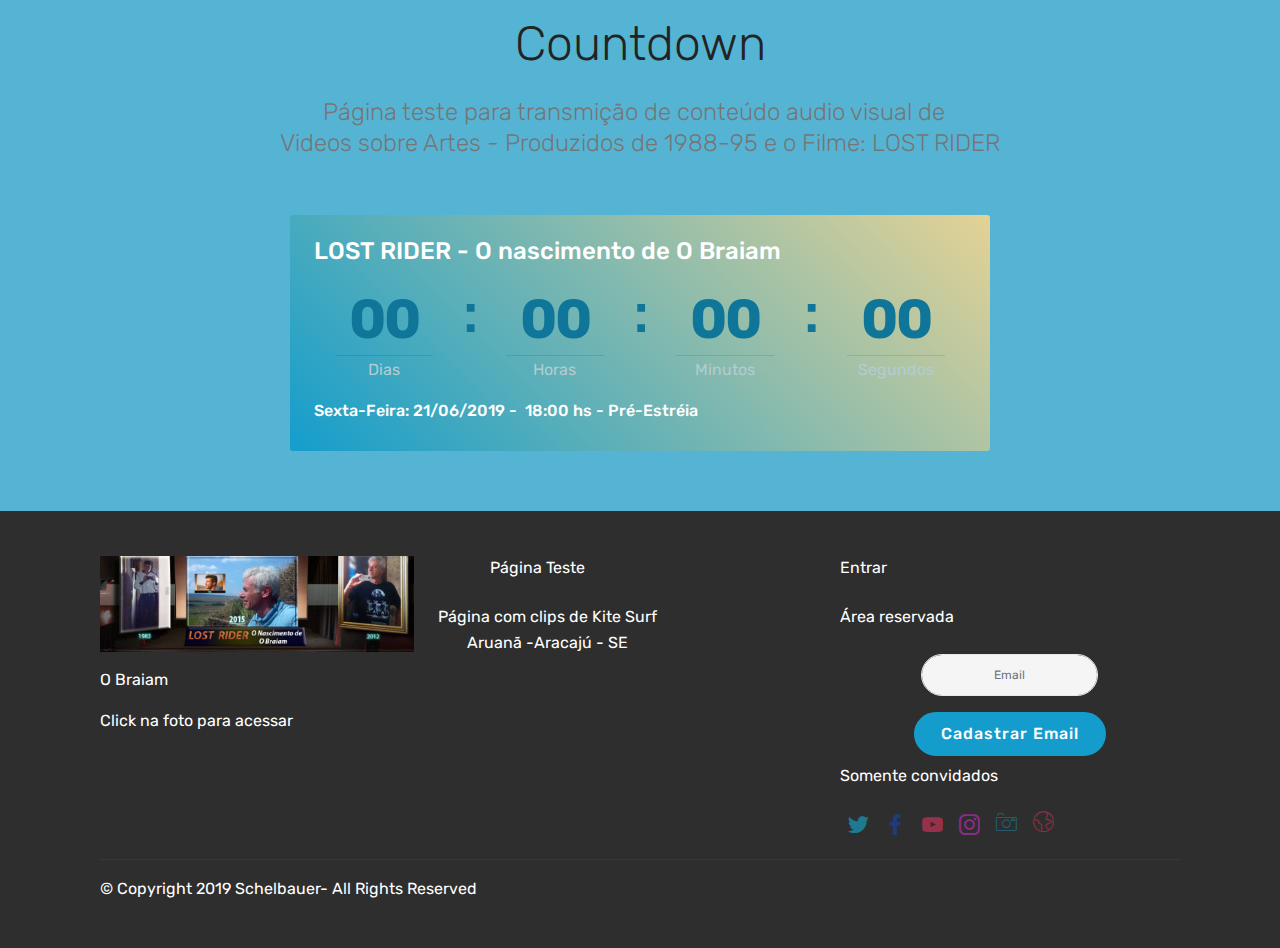
<file: index.html>
<!DOCTYPE html>
<html  >
<head>
  <!-- Site made with Mobirise Website Builder v4.10.3, https://mobirise.com -->
  <meta charset="UTF-8">
  <meta http-equiv="X-UA-Compatible" content="IE=edge">
  <meta name="generator" content="Mobirise v4.10.3, mobirise.com">
  <meta name="viewport" content="width=device-width, initial-scale=1, minimum-scale=1">
  <link rel="shortcut icon" href="assets/images/pict0006-128x96.png" type="image/x-icon">
  <meta name="description" content="Página teste WebVideos">
  
  <title>O Braiam</title>
  <link rel="stylesheet" href="assets/web/assets/mobirise-icons/mobirise-icons.css">
  <link rel="stylesheet" href="assets/tether/tether.min.css">
  <link rel="stylesheet" href="assets/bootstrap/css/bootstrap.min.css">
  <link rel="stylesheet" href="assets/bootstrap/css/bootstrap-grid.min.css">
  <link rel="stylesheet" href="assets/bootstrap/css/bootstrap-reboot.min.css">
  <link rel="stylesheet" href="assets/socicon/css/styles.css">
  <link rel="stylesheet" href="assets/theme/css/style.css">
  <link rel="stylesheet" href="assets/mobirise/css/mbr-additional.css" type="text/css">
  
  
  
</head>
<body>
  <section class="countdown2 cid-rtjeym4P0c" id="countdown2-2">

    

    

    <div class="container">
        <h2 class="mbr-section-title pb-3 align-center mbr-fonts-style display-2">
            Countdown
        </h2>
        <h3 class="mbr-section-subtitle align-center mbr-fonts-style display-5">
            Página teste para transmição de conteúdo audio visual de &nbsp;<br>Videos sobre Artes - Produzidos de 1988-95 e o Filme: LOST RIDER</h3>
    </div>
    <div class="container pt-5 mt-2">
        <div class=" countdown-cont align-center p-4">
            <div class="event-name align-left mbr-white ">
                <h4 class="mbr-fonts-style display-5">LOST RIDER - O nascimento de O Braiam</h4>
            </div>
            <div class="countdown align-center py-2" data-due-date="2019/06/21">
            </div>
            <div class="daysCountdown" title="Dias"></div>
            <div class="hoursCountdown" title="Horas"></div>
            <div class="minutesCountdown" title="Minutos"></div>
            <div class="secondsCountdown" title="Segundos"></div>
            <div class="event-date align-left mbr-white">
                <h5 class="mbr-fonts-style display-7">Sexta-Feira: 21/06/2019 - &nbsp;18:00 hs - Pré-Estréia&nbsp;</h5>
            </div>
        </div>

        
    </div>
</section>

<section class="engine"><a href="https://mobirise.info/v">html templates</a></section><section class="footer4 cid-rtjhDjctkI" id="footer4-8">

    

    

    <div class="container">
        <div class="media-container-row content mbr-white">
            <div class="col-md-3 col-sm-4">
                <div class="mb-3 img-logo">
                    <a href="inde.html">
                        <img src="assets/images/myselfie2015-418x128.jpg" alt="Lost Rider" title="Clips de Kite Surf">
                    </a>
                </div>
                <p class="mb-3 mbr-fonts-style foot-title display-7">
                    O Braiam</p>
                <p class="mbr-text mbr-fonts-style mbr-links-column display-7">Click na foto para acessar</p>
            </div>
            <div class="col-md-4 col-sm-8">
                <p class="mb-4 foot-title mbr-fonts-style display-7">&nbsp; &nbsp; &nbsp; &nbsp; &nbsp; &nbsp; &nbsp; &nbsp; &nbsp; &nbsp; &nbsp; &nbsp; &nbsp; &nbsp; Página Teste</p>
                <p class="mbr-text mbr-fonts-style foot-text display-7">Página com clips de Kite&nbsp;Surf<br>Aruanã -Aracajú - SE</p>
            </div>
            <div class="col-md-4 offset-md-1 col-sm-12">
                <p class="mb-4 foot-title mbr-fonts-style display-7">
                    Entrar</p>
                <p class="mbr-text mbr-fonts-style form-text display-7">Área reservada</p>
                <div class="media-container-column" data-form-type="formoid">
                    <!---Formbuilder Form--->
                    <form action="https://mobirise.com/" method="POST" class="mbr-form form-with-styler" data-form-title="Mobirise Form"><input type="hidden" name="email" data-form-email="true" value="WgayJQ79l6gwEG0c5ER53QxbZxImi/yk8BtKcb+1xEcvHH4Kp5C/u/E4YJN8IqSkvF9c4oug0Zs9+FP4k5O+IXKzk6EM4KRipuYqH02c2UDZjIRu6cBLeUw/k/zF/oC9">
                        <div class="row form-inline justify-content-center">
                            <div hidden="hidden" data-form-alert="" class="alert alert-success col-12">Thanks for filling out the form!</div>
                            <div hidden="hidden" data-form-alert-danger="" class="alert alert-danger col-12">
                                                    </div>
                        </div>
                        <div class="dragArea row form-inline justify-content-center">
                            <div class="col-auto  form-group " data-for="email">
                                <input type="email" name="email" placeholder="Email" data-form-field="Email" required="required" class="form-control input-sm input-inverse my-2 display-7" id="email-footer4-8">
                            </div>
                            <div class="col-auto  input-group-btn  m-2"><button type="submit" class="btn btn-primary m-0 display-4">Cadastrar Email</button></div>
                        </div>
                    </form><!---Formbuilder Form--->
                </div>
                <p class="mb-4 mbr-fonts-style foot-title display-7">
                    Somente convidados</p>
                <div class="social-list pl-0 mb-0">
                        <div class="soc-item">
                            <a href="https://twitter.com/VSchelbauer" target="_blank">
                                <span class="mbr-iconfont mbr-iconfont-social socicon-twitter socicon" style="color: rgb(14, 198, 242); fill: rgb(14, 198, 242);"></span>
                            </a>
                        </div>
                        <div class="soc-item">
                            <a href="https://www.facebook.com/pages/Mobirise/1616226671953247" target="_blank">
                                <span class="mbr-iconfont mbr-iconfont-social socicon-facebook socicon" style="color: rgb(20, 70, 204); fill: rgb(20, 70, 204);"></span>
                            </a>
                        </div>
                        <div class="soc-item">
                            <a href="https://www.youtube.com/user/vanschelbauer" target="_blank">
                                <span class="mbr-iconfont mbr-iconfont-social socicon-youtube socicon" style="color: rgb(255, 51, 102); fill: rgb(255, 51, 102);"></span>
                            </a>
                        </div>
                        <div class="soc-item">
                            <a href="https://www.instagram.com/vanderleischelbauer/" target="_blank">
                                <span class="mbr-iconfont mbr-iconfont-social socicon-instagram socicon" style="color: rgb(231, 45, 225); fill: rgb(231, 45, 225);"></span>
                            </a>
                        </div>
                        <div class="soc-item">
                            <a href="https://www.facebook.com/O-Braiam-809892532449145/" target="_blank">
                                <span class="mbr-iconfont mbr-iconfont-social mbri-camera" style="color: rgb(20, 157, 204); fill: rgb(20, 157, 204);"></span>
                            </a>
                        </div>
                        <div class="soc-item">
                            <a href="https://pt.quora.com/profile/Vanderlei-Schelbauer">
                                <span class="mbr-iconfont mbr-iconfont-social mbri-globe" style="color: rgb(255, 51, 102); fill: rgb(255, 51, 102);"></span>
                            </a>
                        </div>
                </div>
            </div>
        </div>
        <div class="footer-lower">
            <div class="media-container-row">
                <div class="col-sm-12">
                    <hr>
                </div>
            </div>
            <div class="media-container-row mbr-white">
                <div class="col-sm-12 copyright">
                    <p class="mbr-text mbr-fonts-style display-7">
                        © Copyright 2019 Schelbauer- All Rights Reserved
                    </p>
                </div>
            </div>
        </div>
    </div>
</section>


  <script src="assets/web/assets/jquery/jquery.min.js"></script>
  <script src="assets/popper/popper.min.js"></script>
  <script src="assets/tether/tether.min.js"></script>
  <script src="assets/bootstrap/js/bootstrap.min.js"></script>
  <script src="assets/smoothscroll/smooth-scroll.js"></script>
  <script src="assets/countdown/jquery.countdown.min.js"></script>
  <script src="assets/theme/js/script.js"></script>
  <script src="assets/formoid/formoid.min.js"></script>
  
  
</body>
</html>
</file>
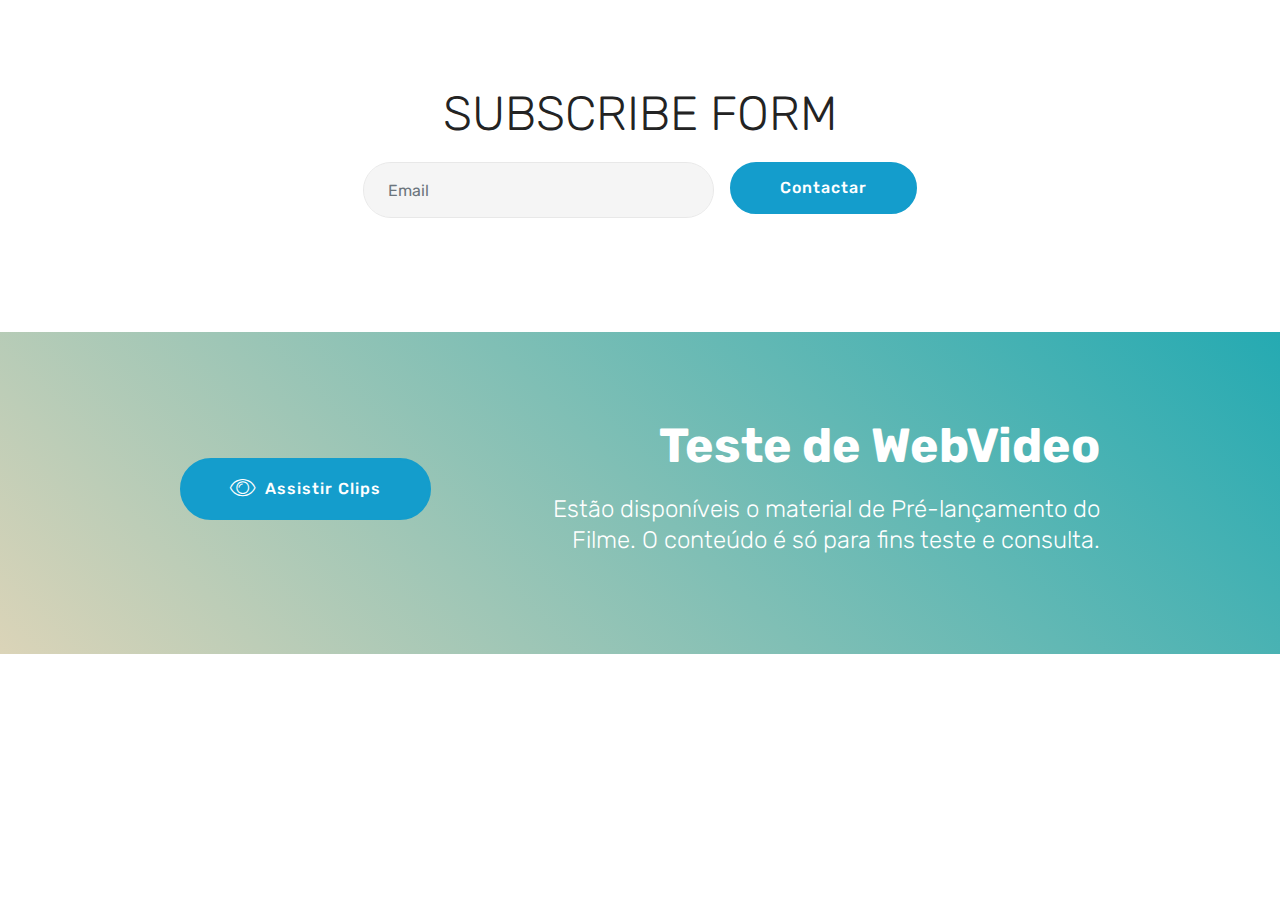
<file: inde.html>
<!DOCTYPE html>
<html  >
<head>
  <!-- Site made with Mobirise Website Builder v4.10.3, https://mobirise.com -->
  <meta charset="UTF-8">
  <meta http-equiv="X-UA-Compatible" content="IE=edge">
  <meta name="generator" content="Mobirise v4.10.3, mobirise.com">
  <meta name="viewport" content="width=device-width, initial-scale=1, minimum-scale=1">
  <link rel="shortcut icon" href="assets/images/pict0006-128x96.png" type="image/x-icon">
  <meta name="description" content="Formulário para inscrição no site.">
  
  <title>Link_clips</title>
  <link rel="stylesheet" href="assets/web/assets/mobirise-icons/mobirise-icons.css">
  <link rel="stylesheet" href="assets/tether/tether.min.css">
  <link rel="stylesheet" href="assets/bootstrap/css/bootstrap.min.css">
  <link rel="stylesheet" href="assets/bootstrap/css/bootstrap-grid.min.css">
  <link rel="stylesheet" href="assets/bootstrap/css/bootstrap-reboot.min.css">
  <link rel="stylesheet" href="assets/theme/css/style.css">
  <link rel="stylesheet" href="assets/mobirise/css/mbr-additional.css" type="text/css">
  
  
  
</head>
<body>
  <section class="mbr-section form3 cid-rtKkonAmRT" id="form3-b">

    

    

    <div class="container">
        <div class="row justify-content-center">
            <div class="title col-12 col-lg-8">
                <h2 class="align-center pb-2 mbr-fonts-style display-2">
                    SUBSCRIBE FORM
                </h2>
                
            </div>
        </div>

        <div class="row py-2 justify-content-center">
            <div class="col-12 col-lg-6  col-md-8 " data-form-type="formoid">
                <!---Formbuilder Form--->
                <form action="https://mobirise.com/" method="POST" class="mbr-form form-with-styler" data-form-title="Mobirise Form"><input type="hidden" name="email" data-form-email="true" value="k33lM6SWcnXsNvSPUqXoLgQk+juNRvhoRDjArC73UQz2/x0XbmGWM/bZuylDg8JwppoeTcwdDF1KvQEDGQCKSxAIrvK+aSPHL8pygkX1WtoJv78yI7qCHFufs7R7FQg=">
                    <div class="row">
                        <div hidden="hidden" data-form-alert="" class="alert alert-success col-12">Thanks for filling out the form!</div>
                        <div hidden="hidden" data-form-alert-danger="" class="alert alert-danger col-12">
                        </div>
                    </div>
                    <div class="dragArea row">
                        <div class="form-group col" data-for="email">
                            <input type="email" name="email" placeholder="Email" data-form-field="Email" required="required" class="form-control display-7" id="email-form3-b">
                        </div>
                        <div class="col-auto input-group-btn"><button type="submit" class="btn btn-primary display-4">Contactar</button></div>
                    </div>
                </form><!---Formbuilder Form--->
            </div>
        </div>
    </div>
</section>

<section class="engine"><a href="https://mobirise.info/n">simple site templates</a></section><section class="mbr-section info2 cid-rtKl4bAl4Z" id="info2-d">

    

    

    <div class="container">
        <div class="row main justify-content-center">
            <div class="media-container-column col-12 col-lg-3 col-md-4">
                <div class="mbr-section-btn align-left py-4"><a class="btn btn-primary display-4" href="https://vanderleischelbauer.github.io/aju/videos_o_braiam.html">
                    <span class="mbri-preview mbr-iconfont"></span>
                    Assistir Clips</a></div>
            </div>
            <div class="media-container-column title col-12 col-lg-7 col-md-6">
                <h2 class="align-right mbr-bold mbr-white pb-3 mbr-fonts-style display-2">
                    Teste de WebVideo</h2>
                <h3 class="mbr-section-subtitle align-right mbr-light mbr-white mbr-fonts-style display-5">
                    Estão disponíveis o material de Pré-lançamento do <br>Filme. O conteúdo é só para fins teste e consulta.</h3>
            </div>
        </div>
    </div>
</section>


  <script src="assets/web/assets/jquery/jquery.min.js"></script>
  <script src="assets/popper/popper.min.js"></script>
  <script src="assets/tether/tether.min.js"></script>
  <script src="assets/bootstrap/js/bootstrap.min.js"></script>
  <script src="assets/smoothscroll/smooth-scroll.js"></script>
  <script src="assets/theme/js/script.js"></script>
  <script src="assets/formoid/formoid.min.js"></script>
  
  
</body>
</html>
</file>
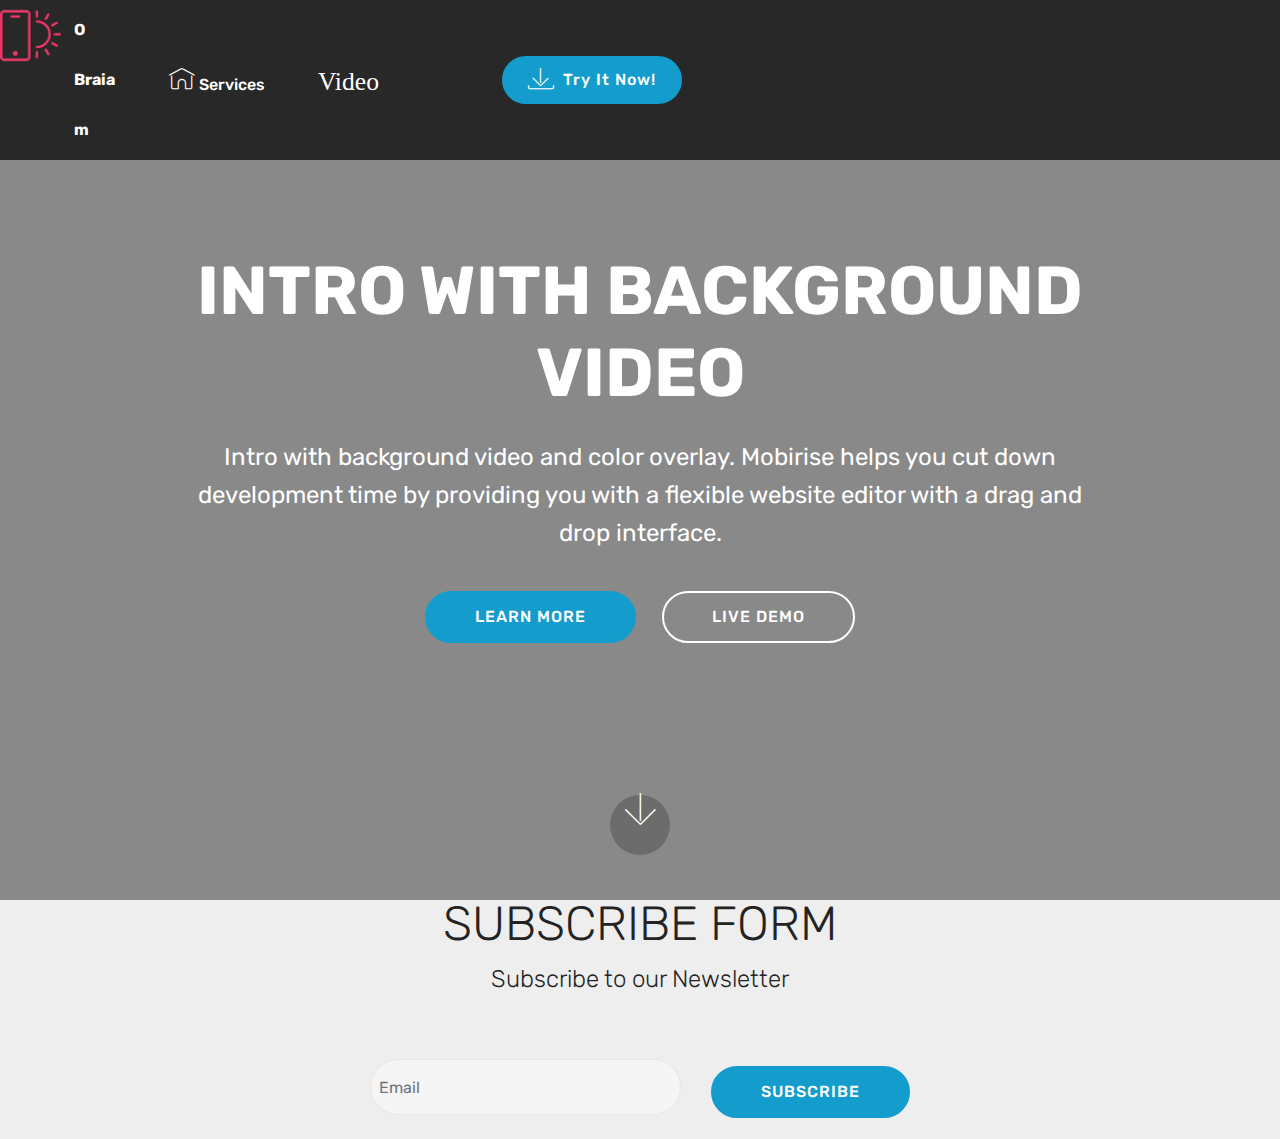
<file: vid.html>
<!DOCTYPE html>
<html  >
<head>
  <!-- Site made with Mobirise Website Builder v4.10.3, https://mobirise.com -->
  <meta charset="UTF-8">
  <meta http-equiv="X-UA-Compatible" content="IE=edge">
  <meta name="generator" content="Mobirise v4.10.3, mobirise.com">
  <meta name="viewport" content="width=device-width, initial-scale=1, minimum-scale=1">
  <link rel="shortcut icon" href="assets/images/pict0006-128x96.png" type="image/x-icon">
  <meta name="description" content="Site Maker Description">
  
  <title>preview</title>
  <link rel="stylesheet" href="assets/web/assets/mobirise-icons/mobirise-icons.css">
  <link rel="stylesheet" href="assets/tether/tether.min.css">
  <link rel="stylesheet" href="assets/bootstrap/css/bootstrap.min.css">
  <link rel="stylesheet" href="assets/bootstrap/css/bootstrap-grid.min.css">
  <link rel="stylesheet" href="assets/bootstrap/css/bootstrap-reboot.min.css">
  <link rel="stylesheet" href="assets/dropdown/css/style.css">
  <link rel="stylesheet" href="assets/theme/css/style.css">
  <link rel="stylesheet" href="assets/mobirise/css/mbr-additional.css" type="text/css">
  
  
  
</head>
<body>
  <section class="menu cid-rtuAQlgLaz" once="menu" id="menu1-d">

    

    <nav class="navbar navbar-expand beta-menu navbar-dropdown align-items-center navbar-fixed-top navbar-toggleable-sm">
        <button class="navbar-toggler navbar-toggler-right" type="button" data-toggle="collapse" data-target="#navbarSupportedContent" aria-controls="navbarSupportedContent" aria-expanded="false" aria-label="Toggle navigation">
            <div class="hamburger">
                <span></span>
                <span></span>
                <span></span>
                <span></span>
            </div>
        </button>
        <div class="menu-logo">
            <div class="navbar-brand">
                <span class="navbar-logo">
                    <a href="https://mobirise.co">
                         <img src="assets/images/logo2.png" alt="Mobirise" style="height: 3.8rem;">
                    </a>
                </span>
                <span class="navbar-caption-wrap"><a class="navbar-caption text-white display-4" href="https://mobirise.co">
                        O Braiam</a></span>
            </div>
        </div>
        <div class="collapse navbar-collapse" id="navbarSupportedContent">
            <ul class="navbar-nav nav-dropdown" data-app-modern-menu="true"><li class="nav-item">
                    <a class="nav-link link text-white display-4" href="index.html">
                        <span class="mbri-home mbr-iconfont mbr-iconfont-btn"></span>
                        Services
                    </a>
                </li>
                <li class="nav-item">
                    <a class="nav-link link text-white display-4" href="http://vid.html">
                        <font face="MobiriseIcons"><span style="font-size: 25.6px;">Video</span></font> &nbsp; &nbsp; &nbsp; &nbsp; &nbsp; &nbsp; &nbsp; &nbsp; &nbsp; &nbsp;&nbsp;</a>
                </li></ul>
            <div class="navbar-buttons mbr-section-btn"><a class="btn btn-sm btn-primary display-4" href="https://mobirise.co">
                    <span class="mbri-save mbr-iconfont mbr-iconfont-btn "></span>
                    Try It Now!
                </a></div>
        </div>
    </nav>
</section>

<section class="engine"><a href="https://mobirise.info/a">online website builder</a></section><section class="header6 cid-rtuAbD66nT mbr-fullscreen" data-bg-video="sweet.mp4" id="header6-b">

    

    <div class="mbr-overlay" style="opacity: 0.5; background-color: rgb(35, 35, 35);">
    </div>

    <div class="container">
        <div class="row justify-content-md-center">
            <div class="mbr-white col-md-10">
                <h1 class="mbr-section-title align-center mbr-bold pb-3 mbr-fonts-style display-1">
                    INTRO WITH BACKGROUND VIDEO
                </h1>
                <p class="mbr-text align-center pb-3 mbr-fonts-style display-5">
                    Intro with background video and color overlay. Mobirise helps you cut down development time by providing you with a flexible website editor with a drag and drop interface.
                </p>
                <div class="mbr-section-btn align-center"><a class="btn btn-md btn-primary display-4" href="https://mobirise.co">LEARN MORE</a>
                        <a class="btn btn-md btn-white-outline display-4" href="https://mobirise.co">LIVE DEMO</a></div>
            </div>
        </div>
    </div>

    <div class="mbr-arrow hidden-sm-down" aria-hidden="true">
        <a href="#next">
            <i class="mbri-down mbr-iconfont"></i>
        </a>
    </div>
</section>

<section class="mbr-section form3 cid-rtuABLLLjN" id="form3-c">

    

    

    <div class="container">
        <div class="row justify-content-center">
            <div class="title col-12 col-lg-8">
                <h2 class="align-center pb-2 mbr-fonts-style display-2">
                    SUBSCRIBE FORM
                </h2>
                <h3 class="mbr-section-subtitle align-center pb-5 mbr-light mbr-fonts-style display-5">
                    Subscribe to our Newsletter
                </h3>
            </div>
        </div>

        <div class="row py-2 justify-content-center">
            <div class="col-12 col-lg-6  col-md-8 " data-form-type="formoid">
                <!---Formbuilder Form--->
                <form action="https://mobirise.com/" method="POST" class="mbr-form form-with-styler" data-form-title="Mobirise Form"><input type="hidden" name="email" data-form-email="true" value="aDxDdruQRmOBu6/vU1unGdZEkk3VI/ktuDqzdq1SZLsiWXNV/JXj0DFkix1ZxPyO0Wg3zB+ywgP+xsQniOvPKwy4MI17KMq/0I0CCXI6iLCeUS9px6M0bQkv2Jp5xOX5">
                    <div class="row">
                        <div hidden="hidden" data-form-alert="" class="alert alert-success col-12">Thanks for filling out the form!</div>
                        <div hidden="hidden" data-form-alert-danger="" class="alert alert-danger col-12">
                        </div>
                    </div>
                    <div class="dragArea row">
                        <div class="form-group col" data-for="email">
                            <input type="email" name="email" placeholder="Email" data-form-field="Email" required="required" class="form-control display-7" id="email-form3-c">
                        </div>
                        <div class="col-auto input-group-btn">
                            <button type="submit" class="btn btn-primary  display-4">SUBSCRIBE</button>
                        </div>
                    </div>
                </form><!---Formbuilder Form--->
            </div>
        </div>
    </div>
</section>


  <script src="assets/web/assets/jquery/jquery.min.js"></script>
  <script src="assets/popper/popper.min.js"></script>
  <script src="assets/tether/tether.min.js"></script>
  <script src="assets/bootstrap/js/bootstrap.min.js"></script>
  <script src="assets/smoothscroll/smooth-scroll.js"></script>
  <script src="assets/dropdown/js/script.min.js"></script>
  <script src="assets/touchswipe/jquery.touch-swipe.min.js"></script>
  <script src="assets/ytplayer/jquery.mb.ytplayer.min.js"></script>
  <script src="assets/vimeoplayer/jquery.mb.vimeo_player.js"></script>
  <script src="assets/theme/js/script.js"></script>
  <script src="assets/formoid/formoid.min.js"></script>
  
  
</body>
</html>
</file>
<file: assets/web/assets/mobirise-icons/mobirise-icons.css>
@font-face {
  font-family: 'MobiriseIcons';
  src:  url('mobirise-icons.eot?spat4u');
  src:  url('mobirise-icons.eot?spat4u#iefix') format('embedded-opentype'),
    url('mobirise-icons.ttf?spat4u') format('truetype'),
    url('mobirise-icons.woff?spat4u') format('woff'),
    url('mobirise-icons.svg?spat4u#MobiriseIcons') format('svg');
  font-weight: normal;
  font-style: normal;
}

[class^="mbri-"], [class*=" mbri-"] {
  /* use !important to prevent issues with browser extensions that change fonts */
  font-family: MobiriseIcons !important;
  speak: none;
  font-style: normal;
  font-weight: normal;
  font-variant: normal;
  text-transform: none;
  line-height: 1;

  /* Better Font Rendering =========== */
  -webkit-font-smoothing: antialiased;
  -moz-osx-font-smoothing: grayscale;
}

.mbri-add-submenu:before {
  content: "\e900";
}
.mbri-alert:before {
  content: "\e901";
}
.mbri-align-center:before {
  content: "\e902";
}
.mbri-align-justify:before {
  content: "\e903";
}
.mbri-align-left:before {
  content: "\e904";
}
.mbri-align-right:before {
  content: "\e905";
}
.mbri-android:before {
  content: "\e906";
}
.mbri-apple:before {
  content: "\e907";
}
.mbri-arrow-down:before {
  content: "\e908";
}
.mbri-arrow-next:before {
  content: "\e909";
}
.mbri-arrow-prev:before {
  content: "\e90a";
}
.mbri-arrow-up:before {
  content: "\e90b";
}
.mbri-bold:before {
  content: "\e90c";
}
.mbri-bookmark:before {
  content: "\e90d";
}
.mbri-bootstrap:before {
  content: "\e90e";
}
.mbri-briefcase:before {
  content: "\e90f";
}
.mbri-browse:before {
  content: "\e910";
}
.mbri-bulleted-list:before {
  content: "\e911";
}
.mbri-calendar:before {
  content: "\e912";
}
.mbri-camera:before {
  content: "\e913";
}
.mbri-cart-add:before {
  content: "\e914";
}
.mbri-cart-full:before {
  content: "\e915";
}
.mbri-cash:before {
  content: "\e916";
}
.mbri-change-style:before {
  content: "\e917";
}
.mbri-chat:before {
  content: "\e918";
}
.mbri-clock:before {
  content: "\e919";
}
.mbri-close:before {
  content: "\e91a";
}
.mbri-cloud:before {
  content: "\e91b";
}
.mbri-code:before {
  content: "\e91c";
}
.mbri-contact-form:before {
  content: "\e91d";
}
.mbri-credit-card:before {
  content: "\e91e";
}
.mbri-cursor-click:before {
  content: "\e91f";
}
.mbri-cust-feedback:before {
  content: "\e920";
}
.mbri-database:before {
  content: "\e921";
}
.mbri-delivery:before {
  content: "\e922";
}
.mbri-desktop:before {
  content: "\e923";
}
.mbri-devices:before {
  content: "\e924";
}
.mbri-down:before {
  content: "\e925";
}
.mbri-download:before {
  content: "\e989";
}
.mbri-drag-n-drop:before {
  content: "\e927";
}
.mbri-drag-n-drop2:before {
  content: "\e928";
}
.mbri-edit:before {
  content: "\e929";
}
.mbri-edit2:before {
  content: "\e92a";
}
.mbri-error:before {
  content: "\e92b";
}
.mbri-extension:before {
  content: "\e92c";
}
.mbri-features:before {
  content: "\e92d";
}
.mbri-file:before {
  content: "\e92e";
}
.mbri-flag:before {
  content: "\e92f";
}
.mbri-folder:before {
  content: "\e930";
}
.mbri-gift:before {
  content: "\e931";
}
.mbri-github:before {
  content: "\e932";
}
.mbri-globe:before {
  content: "\e933";
}
.mbri-globe-2:before {
  content: "\e934";
}
.mbri-growing-chart:before {
  content: "\e935";
}
.mbri-hearth:before {
  content: "\e936";
}
.mbri-help:before {
  content: "\e937";
}
.mbri-home:before {
  content: "\e938";
}
.mbri-hot-cup:before {
  content: "\e939";
}
.mbri-idea:before {
  content: "\e93a";
}
.mbri-image-gallery:before {
  content: "\e93b";
}
.mbri-image-slider:before {
  content: "\e93c";
}
.mbri-info:before {
  content: "\e93d";
}
.mbri-italic:before {
  content: "\e93e";
}
.mbri-key:before {
  content: "\e93f";
}
.mbri-laptop:before {
  content: "\e940";
}
.mbri-layers:before {
  content: "\e941";
}
.mbri-left-right:before {
  content: "\e942";
}
.mbri-left:before {
  content: "\e943";
}
.mbri-letter:before {
  content: "\e944";
}
.mbri-like:before {
  content: "\e945";
}
.mbri-link:before {
  content: "\e946";
}
.mbri-lock:before {
  content: "\e947";
}
.mbri-login:before {
  content: "\e948";
}
.mbri-logout:before {
  content: "\e949";
}
.mbri-magic-stick:before {
  content: "\e94a";
}
.mbri-map-pin:before {
  content: "\e94b";
}
.mbri-menu:before {
  content: "\e94c";
}
.mbri-mobile:before {
  content: "\e94d";
}
.mbri-mobile2:before {
  content: "\e94e";
}
.mbri-mobirise:before {
  content: "\e94f";
}
.mbri-more-horizontal:before {
  content: "\e950";
}
.mbri-more-vertical:before {
  content: "\e951";
}
.mbri-music:before {
  content: "\e952";
}
.mbri-new-file:before {
  content: "\e953";
}
.mbri-numbered-list:before {
  content: "\e954";
}
.mbri-opened-folder:before {
  content: "\e955";
}
.mbri-pages:before {
  content: "\e956";
}
.mbri-paper-plane:before {
  content: "\e957";
}
.mbri-paperclip:before {
  content: "\e958";
}
.mbri-photo:before {
  content: "\e959";
}
.mbri-photos:before {
  content: "\e95a";
}
.mbri-pin:before {
  content: "\e95b";
}
.mbri-play:before {
  content: "\e95c";
}
.mbri-plus:before {
  content: "\e95d";
}
.mbri-preview:before {
  content: "\e95e";
}
.mbri-print:before {
  content: "\e95f";
}
.mbri-protect:before {
  content: "\e960";
}
.mbri-question:before {
  content: "\e961";
}
.mbri-quote-left:before {
  content: "\e962";
}
.mbri-quote-right:before {
  content: "\e963";
}
.mbri-refresh:before {
  content: "\e964";
}
.mbri-responsive:before {
  content: "\e965";
}
.mbri-right:before {
  content: "\e966";
}
.mbri-rocket:before {
  content: "\e967";
}
.mbri-sad-face:before {
  content: "\e968";
}
.mbri-sale:before {
  content: "\e969";
}
.mbri-save:before {
  content: "\e96a";
}
.mbri-search:before {
  content: "\e96b";
}
.mbri-setting:before {
  content: "\e96c";
}
.mbri-setting2:before {
  content: "\e96d";
}
.mbri-setting3:before {
  content: "\e96e";
}
.mbri-share:before {
  content: "\e96f";
}
.mbri-shopping-bag:before {
  content: "\e970";
}
.mbri-shopping-basket:before {
  content: "\e971";
}
.mbri-shopping-cart:before {
  content: "\e972";
}
.mbri-sites:before {
  content: "\e973";
}
.mbri-smile-face:before {
  content: "\e974";
}
.mbri-speed:before {
  content: "\e975";
}
.mbri-star:before {
  content: "\e976";
}
.mbri-success:before {
  content: "\e977";
}
.mbri-sun:before {
  content: "\e978";
}
.mbri-sun2:before {
  content: "\e979";
}
.mbri-tablet:before {
  content: "\e97a";
}
.mbri-tablet-vertical:before {
  content: "\e97b";
}
.mbri-target:before {
  content: "\e97c";
}
.mbri-timer:before {
  content: "\e97d";
}
.mbri-to-ftp:before {
  content: "\e97e";
}
.mbri-to-local-drive:before {
  content: "\e97f";
}
.mbri-touch-swipe:before {
  content: "\e980";
}
.mbri-touch:before {
  content: "\e981";
}
.mbri-trash:before {
  content: "\e982";
}
.mbri-underline:before {
  content: "\e983";
}
.mbri-unlink:before {
  content: "\e984";
}
.mbri-unlock:before {
  content: "\e985";
}
.mbri-up-down:before {
  content: "\e986";
}
.mbri-up:before {
  content: "\e987";
}
.mbri-update:before {
  content: "\e988";
}
.mbri-upload:before {
 content: "\e926"; 
}
.mbri-user:before {
  content: "\e98a";
}
.mbri-user2:before {
  content: "\e98b";
}
.mbri-users:before {
  content: "\e98c";
}
.mbri-video:before {
  content: "\e98d";
}
.mbri-video-play:before {
  content: "\e98e";
}
.mbri-watch:before {
  content: "\e98f";
}
.mbri-website-theme:before {
  content: "\e990";
}
.mbri-wifi:before {
  content: "\e991";
}
.mbri-windows:before {
  content: "\e992";
}
.mbri-zoom-out:before {
  content: "\e993";
}
.mbri-redo:before {
  content: "\e994";
}
.mbri-undo:before {
  content: "\e995";
}
</file>
<file: assets/socicon/css/styles.css>
@charset "UTF-8";

@font-face {
  font-family: "socicon";
  src:url("../fonts/socicon.eot");
  src:url("../fonts/socicon.eot?#iefix") format("embedded-opentype"),
    url("../fonts/socicon.woff") format("woff"),
    url("../fonts/socicon.ttf") format("truetype"),
    url("../fonts/socicon.svg#socicon") format("svg");
  font-weight: normal;
  font-style: normal;

}

[data-icon]:before {
  font-family: "socicon" !important;
  content: attr(data-icon);
  font-style: normal !important;
  font-weight: normal !important;
  font-variant: normal !important;
  text-transform: none !important;
  speak: none;
  line-height: 1;
  -webkit-font-smoothing: antialiased;
  -moz-osx-font-smoothing: grayscale;
}

[class^="socicon-"]:before,
[class*=" socicon-"]:before {
  font-family: "socicon" !important;
  font-style: normal !important;
  font-weight: normal !important;
  font-variant: normal !important;
  text-transform: none !important;
  speak: none;
  line-height: 1;
  -webkit-font-smoothing: antialiased;
  -moz-osx-font-smoothing: grayscale;
}

.socicon-modelmayhem:before {
  content: "\e000";
}
.socicon-mixcloud:before {
  content: "\e001";
}
.socicon-drupal:before {
  content: "\e002";
}
.socicon-swarm:before {
  content: "\e003";
}
.socicon-istock:before {
  content: "\e004";
}
.socicon-yammer:before {
  content: "\e005";
}
.socicon-ello:before {
  content: "\e006";
}
.socicon-stackoverflow:before {
  content: "\e007";
}
.socicon-persona:before {
  content: "\e008";
}
.socicon-triplej:before {
  content: "\e009";
}
.socicon-houzz:before {
  content: "\e00a";
}
.socicon-rss:before {
  content: "\e00b";
}
.socicon-paypal:before {
  content: "\e00c";
}
.socicon-odnoklassniki:before {
  content: "\e00d";
}
.socicon-airbnb:before {
  content: "\e00e";
}
.socicon-periscope:before {
  content: "\e00f";
}
.socicon-outlook:before {
  content: "\e010";
}
.socicon-coderwall:before {
  content: "\e011";
}
.socicon-tripadvisor:before {
  content: "\e012";
}
.socicon-appnet:before {
  content: "\e013";
}
.socicon-goodreads:before {
  content: "\e014";
}
.socicon-tripit:before {
  content: "\e015";
}
.socicon-lanyrd:before {
  content: "\e016";
}
.socicon-slideshare:before {
  content: "\e017";
}
.socicon-buffer:before {
  content: "\e018";
}
.socicon-disqus:before {
  content: "\e019";
}
.socicon-vkontakte:before {
  content: "\e01a";
}
.socicon-whatsapp:before {
  content: "\e01b";
}
.socicon-patreon:before {
  content: "\e01c";
}
.socicon-storehouse:before {
  content: "\e01d";
}
.socicon-pocket:before {
  content: "\e01e";
}
.socicon-mail:before {
  content: "\e01f";
}
.socicon-blogger:before {
  content: "\e020";
}
.socicon-technorati:before {
  content: "\e021";
}
.socicon-reddit:before {
  content: "\e022";
}
.socicon-dribbble:before {
  content: "\e023";
}
.socicon-stumbleupon:before {
  content: "\e024";
}
.socicon-digg:before {
  content: "\e025";
}
.socicon-envato:before {
  content: "\e026";
}
.socicon-behance:before {
  content: "\e027";
}
.socicon-delicious:before {
  content: "\e028";
}
.socicon-deviantart:before {
  content: "\e029";
}
.socicon-forrst:before {
  content: "\e02a";
}
.socicon-play:before {
  content: "\e02b";
}
.socicon-zerply:before {
  content: "\e02c";
}
.socicon-wikipedia:before {
  content: "\e02d";
}
.socicon-apple:before {
  content: "\e02e";
}
.socicon-flattr:before {
  content: "\e02f";
}
.socicon-github:before {
  content: "\e030";
}
.socicon-renren:before {
  content: "\e031";
}
.socicon-friendfeed:before {
  content: "\e032";
}
.socicon-newsvine:before {
  content: "\e033";
}
.socicon-identica:before {
  content: "\e034";
}
.socicon-bebo:before {
  content: "\e035";
}
.socicon-zynga:before {
  content: "\e036";
}
.socicon-steam:before {
  content: "\e037";
}
.socicon-xbox:before {
  content: "\e038";
}
.socicon-windows:before {
  content: "\e039";
}
.socicon-qq:before {
  content: "\e03a";
}
.socicon-douban:before {
  content: "\e03b";
}
.socicon-meetup:before {
  content: "\e03c";
}
.socicon-playstation:before {
  content: "\e03d";
}
.socicon-android:before {
  content: "\e03e";
}
.socicon-snapchat:before {
  content: "\e03f";
}
.socicon-twitter:before {
  content: "\e040";
}
.socicon-facebook:before {
  content: "\e041";
}
.socicon-googleplus:before {
  content: "\e042";
}
.socicon-pinterest:before {
  content: "\e043";
}
.socicon-foursquare:before {
  content: "\e044";
}
.socicon-yahoo:before {
  content: "\e045";
}
.socicon-skype:before {
  content: "\e046";
}
.socicon-yelp:before {
  content: "\e047";
}
.socicon-feedburner:before {
  content: "\e048";
}
.socicon-linkedin:before {
  content: "\e049";
}
.socicon-viadeo:before {
  content: "\e04a";
}
.socicon-xing:before {
  content: "\e04b";
}
.socicon-myspace:before {
  content: "\e04c";
}
.socicon-soundcloud:before {
  content: "\e04d";
}
.socicon-spotify:before {
  content: "\e04e";
}
.socicon-grooveshark:before {
  content: "\e04f";
}
.socicon-lastfm:before {
  content: "\e050";
}
.socicon-youtube:before {
  content: "\e051";
}
.socicon-vimeo:before {
  content: "\e052";
}
.socicon-dailymotion:before {
  content: "\e053";
}
.socicon-vine:before {
  content: "\e054";
}
.socicon-flickr:before {
  content: "\e055";
}
.socicon-500px:before {
  content: "\e056";
}
.socicon-wordpress:before {
  content: "\e058";
}
.socicon-tumblr:before {
  content: "\e059";
}
.socicon-twitch:before {
  content: "\e05a";
}
.socicon-8tracks:before {
  content: "\e05b";
}
.socicon-amazon:before {
  content: "\e05c";
}
.socicon-icq:before {
  content: "\e05d";
}
.socicon-smugmug:before {
  content: "\e05e";
}
.socicon-ravelry:before {
  content: "\e05f";
}
.socicon-weibo:before {
  content: "\e060";
}
.socicon-baidu:before {
  content: "\e061";
}
.socicon-angellist:before {
  content: "\e062";
}
.socicon-ebay:before {
  content: "\e063";
}
.socicon-imdb:before {
  content: "\e064";
}
.socicon-stayfriends:before {
  content: "\e065";
}
.socicon-residentadvisor:before {
  content: "\e066";
}
.socicon-google:before {
  content: "\e067";
}
.socicon-yandex:before {
  content: "\e068";
}
.socicon-sharethis:before {
  content: "\e069";
}
.socicon-bandcamp:before {
  content: "\e06a";
}
.socicon-itunes:before {
  content: "\e06b";
}
.socicon-deezer:before {
  content: "\e06c";
}
.socicon-telegram:before {
  content: "\e06e";
}
.socicon-openid:before {
  content: "\e06f";
}
.socicon-amplement:before {
  content: "\e070";
}
.socicon-viber:before {
  content: "\e071";
}
.socicon-zomato:before {
  content: "\e072";
}
.socicon-draugiem:before {
  content: "\e074";
}
.socicon-endomodo:before {
  content: "\e075";
}
.socicon-filmweb:before {
  content: "\e076";
}
.socicon-stackexchange:before {
  content: "\e077";
}
.socicon-wykop:before {
  content: "\e078";
}
.socicon-teamspeak:before {
  content: "\e079";
}
.socicon-teamviewer:before {
  content: "\e07a";
}
.socicon-ventrilo:before {
  content: "\e07b";
}
.socicon-younow:before {
  content: "\e07c";
}
.socicon-raidcall:before {
  content: "\e07d";
}
.socicon-mumble:before {
  content: "\e07e";
}
.socicon-medium:before {
  content: "\e06d";
}
.socicon-bebee:before {
  content: "\e07f";
}
.socicon-hitbox:before {
  content: "\e080";
}
.socicon-reverbnation:before {
  content: "\e081";
}
.socicon-formulr:before {
  content: "\e082";
}
.socicon-instagram:before {
  content: "\e057";
}
.socicon-battlenet:before {
  content: "\e083";
}
.socicon-chrome:before {
  content: "\e084";
}
.socicon-discord:before {
  content: "\e086";
}
.socicon-issuu:before {
  content: "\e087";
}
.socicon-macos:before {
  content: "\e088";
}
.socicon-firefox:before {
  content: "\e089";
}
.socicon-opera:before {
  content: "\e08d";
}
.socicon-keybase:before {
  content: "\e090";
}
.socicon-alliance:before {
  content: "\e091";
}
.socicon-livejournal:before {
  content: "\e092";
}
.socicon-googlephotos:before {
  content: "\e093";
}
.socicon-horde:before {
  content: "\e094";
}
.socicon-etsy:before {
  content: "\e095";
}
.socicon-zapier:before {
  content: "\e096";
}
.socicon-google-scholar:before {
  content: "\e097";
}
.socicon-researchgate:before {
  content: "\e098";
}
.socicon-wechat:before {
  content: "\e099";
}
.socicon-strava:before {
  content: "\e09a";
}
.socicon-line:before {
  content: "\e09b";
}
.socicon-lyft:before {
  content: "\e09c";
}
.socicon-uber:before {
  content: "\e09d";
}
.socicon-songkick:before {
  content: "\e09e";
}
.socicon-viewbug:before {
  content: "\e09f";
}
.socicon-googlegroups:before {
  content: "\e0a0";
}
.socicon-quora:before {
  content: "\e073";
}
.socicon-diablo:before {
  content: "\e085";
}
.socicon-blizzard:before {
  content: "\e0a1";
}
.socicon-hearthstone:before {
  content: "\e08b";
}
.socicon-heroes:before {
  content: "\e08a";
}
.socicon-overwatch:before {
  content: "\e08c";
}
.socicon-warcraft:before {
  content: "\e08e";
}
.socicon-starcraft:before {
  content: "\e08f";
}
.socicon-beam:before {
  content: "\e0a2";
}
.socicon-curse:before {
  content: "\e0a3";
}
.socicon-player:before {
  content: "\e0a4";
}
.socicon-streamjar:before {
  content: "\e0a5";
}
.socicon-nintendo:before {
  content: "\e0a6";
}
.socicon-hellocoton:before {
  content: "\e0a7";
}
</file>
<file: assets/theme/css/style.css>
/*!
 * Mobirise v4 theme (https://mobirise.com/)
 * Copyright 2017 Mobirise
 */
section {
  background-color: #eeeeee; }

section,
.container,
.container-fluid {
  position: relative;
  word-wrap: break-word; }

a.mbr-iconfont:hover {
  text-decoration: none; }

.article .lead p, .article .lead ul, .article .lead ol, .article .lead pre, .article .lead blockquote {
  margin-bottom: 0; }

a {
  font-style: normal;
  font-weight: 400;
  cursor: pointer; }
  a, a:hover {
    text-decoration: none; }

figure {
  margin-bottom: 0; }

body {
  color: #232323; }

h1, h2, h3, h4, h5, h6,
.h1, .h2, .h3, .h4, .h5, .h6,
.display-1, .display-2, .display-3, .display-4 {
  line-height: 1;
  word-break: break-word;
  word-wrap: break-word; }

b, strong {
  font-weight: bold; }

blockquote {
  padding: 10px 0 10px 20px;
  position: relative;
  border-left: 2px solid;
  border-color: #ff3366; }

input:-webkit-autofill, input:-webkit-autofill:hover, input:-webkit-autofill:focus, input:-webkit-autofill:active {
  transition-delay: 9999s;
  transition-property: background-color, color; }

textarea[type="hidden"] {
  display: none; }

body {
  position: relative; }

section {
  background-position: 50% 50%;
  background-repeat: no-repeat;
  background-size: cover; }
  section .mbr-background-video,
  section .mbr-background-video-preview {
    position: absolute;
    bottom: 0;
    left: 0;
    right: 0;
    top: 0; }

.hidden {
  visibility: hidden; }

.mbr-z-index20 {
  z-index: 20; }

/*! Base colors */
.mbr-white {
  color: #ffffff; }

.mbr-black {
  color: #000000; }

.mbr-bg-white {
  background-color: #ffffff; }

.mbr-bg-black {
  background-color: #000000; }

/*! Text-aligns */
.align-left {
  text-align: left; }

.align-center {
  text-align: center; }

.align-right {
  text-align: right; }

@media (max-width: 767px) {
  .align-left, .align-center, .align-right, .mbr-section-btn, .mbr-section-title {
    text-align: center; } }
/*! Font-weight  */
.mbr-light {
  font-weight: 300; }

.mbr-regular {
  font-weight: 400; }

.mbr-semibold {
  font-weight: 500; }

.mbr-bold {
  font-weight: 700; }

/*! Media  */
.media-size-item {
  -webkit-flex: 1 1 auto;
  -moz-flex: 1 1 auto;
  -ms-flex: 1 1 auto;
  -o-flex: 1 1 auto;
  flex: 1 1 auto; }

.media-content {
  -webkit-flex-basis: 100%;
  flex-basis: 100%; }

.media-container-row {
  display: -ms-flexbox;
  display: -webkit-flex;
  display: flex;
  -webkit-flex-direction: row;
  -ms-flex-direction: row;
  flex-direction: row;
  -webkit-flex-wrap: wrap;
  -ms-flex-wrap: wrap;
  flex-wrap: wrap;
  -webkit-justify-content: center;
  -ms-flex-pack: center;
  justify-content: center;
  -webkit-align-content: center;
  -ms-flex-line-pack: center;
  align-content: center;
  -webkit-align-items: start;
  -ms-flex-align: start;
  align-items: start; }
  .media-container-row .media-size-item {
    width: 400px; }

.media-container-column {
  display: -ms-flexbox;
  display: -webkit-flex;
  display: flex;
  -webkit-flex-direction: column;
  -ms-flex-direction: column;
  flex-direction: column;
  -webkit-flex-wrap: wrap;
  -ms-flex-wrap: wrap;
  flex-wrap: wrap;
  -webkit-justify-content: center;
  -ms-flex-pack: center;
  justify-content: center;
  -webkit-align-content: center;
  -ms-flex-line-pack: center;
  align-content: center;
  -webkit-align-items: stretch;
  -ms-flex-align: stretch;
  align-items: stretch; }
  .media-container-column > * {
    width: 100%; }

@media (min-width: 992px) {
  .media-container-row {
    -webkit-flex-wrap: nowrap;
    -ms-flex-wrap: nowrap;
    flex-wrap: nowrap; } }
figure {
  overflow: hidden; }

figure[mbr-media-size] {
  transition: width 0.1s; }

.mbr-figure img, .mbr-figure iframe {
  display: block;
  width: 100%; }

.card {
  background-color: transparent;
  border: none; }

.card-box {
  width: 100%; }

.card-img {
  text-align: center;
  flex-shrink: 0;
  -webkit-flex-shrink: 0; }

.media {
  max-width: 100%;
  margin: 0 auto; }

.mbr-figure {
  -ms-flex-item-align: center;
  -ms-grid-row-align: center;
  -webkit-align-self: center;
  align-self: center; }

.media-container > div {
  max-width: 100%; }

.mbr-figure img, .card-img img {
  width: 100%; }

@media (max-width: 991px) {
  .media-size-item {
    width: auto !important; }

  .media {
    width: auto; }

  .mbr-figure {
    width: 100% !important; } }
/*! Buttons */
.mbr-section-btn {
  margin-left: -.25rem;
  margin-right: -.25rem;
  font-size: 0; }

nav .mbr-section-btn {
  margin-left: 0rem;
  margin-right: 0rem; }

/*! Btn icon margin */
.btn .mbr-iconfont, .btn.btn-sm .mbr-iconfont {
  cursor: pointer;
  margin-right: 0.5rem; }

.btn.btn-md .mbr-iconfont, .btn.btn-md .mbr-iconfont {
  margin-right: 0.8rem; }

.mbr-regular {
  font-weight: 400; }

.mbr-semibold {
  font-weight: 500; }

.mbr-bold {
  font-weight: 700; }

[type="submit"] {
  -webkit-appearance: none; }

/*! Full-screen */
.mbr-fullscreen .mbr-overlay {
  min-height: 100vh; }

.mbr-fullscreen {
  display: flex;
  display: -webkit-flex;
  display: -moz-flex;
  display: -ms-flex;
  display: -o-flex;
  align-items: center;
  -webkit-align-items: center;
  min-height: 100vh;
  padding-top: 3rem;
  padding-bottom: 3rem; }

/*! Map */
.map {
  height: 25rem;
  position: relative; }
  .map iframe {
    width: 100%;
    height: 100%; }

/* Form */
.form-asterisk {
  font-family: initial;
  position: absolute;
  top: -2px;
  font-weight: normal; }

/*! Scroll to top arrow */
.mbr-arrow-up {
  bottom: 25px;
  right: 90px;
  position: fixed;
  text-align: right;
  z-index: 5000;
  color: #ffffff;
  font-size: 32px;
  transform: rotate(180deg);
  -webkit-transform: rotate(180deg); }

.mbr-arrow-up a {
  background: rgba(0, 0, 0, 0.2);
  border-radius: 3px;
  color: #fff;
  display: inline-block;
  height: 60px;
  width: 60px;
  outline-style: none !important;
  position: relative;
  text-decoration: none;
  transition: all .3s ease-in-out;
  cursor: pointer;
  text-align: center; }
  .mbr-arrow-up a:hover {
    background-color: rgba(0, 0, 0, 0.4); }
  .mbr-arrow-up a i {
    line-height: 60px; }

.mbr-arrow-up-icon {
  display: block;
  color: #fff; }

.mbr-arrow-up-icon::before {
  content: "\203a";
  display: inline-block;
  font-family: serif;
  font-size: 32px;
  line-height: 1;
  font-style: normal;
  position: relative;
  top: 6px;
  left: -4px;
  -webkit-transform: rotate(-90deg);
  transform: rotate(-90deg); }

/*! Arrow Down */
.mbr-arrow {
  position: absolute;
  bottom: 45px;
  left: 50%;
  width: 60px;
  height: 60px;
  cursor: pointer;
  background-color: rgba(80, 80, 80, 0.5);
  border-radius: 50%;
  -webkit-transform: translateX(-50%);
  transform: translateX(-50%); }
  .mbr-arrow > a {
    display: inline-block;
    text-decoration: none;
    outline-style: none;
    -webkit-animation: arrowdown 1.7s ease-in-out infinite;
    animation: arrowdown 1.7s ease-in-out infinite; }
    .mbr-arrow > a > i {
      position: absolute;
      top: -2px;
      left: 15px;
      font-size: 2rem; }

@keyframes arrowdown {
  0% {
    transform: translateY(0px);
    -webkit-transform: translateY(0px); }
  50% {
    transform: translateY(-5px);
    -webkit-transform: translateY(-5px); }
  100% {
    transform: translateY(0px);
    -webkit-transform: translateY(0px); } }
@-webkit-keyframes arrowdown {
  0% {
    transform: translateY(0px);
    -webkit-transform: translateY(0px); }
  50% {
    transform: translateY(-5px);
    -webkit-transform: translateY(-5px); }
  100% {
    transform: translateY(0px);
    -webkit-transform: translateY(0px); } }
@media (max-width: 500px) {
  .mbr-arrow-up {
    left: 50%;
    right: auto;
    transform: translateX(-50%) rotate(180deg);
    -webkit-transform: translateX(-50%) rotate(180deg); } }
/*Gradients animation*/
@keyframes gradient-animation {
  from {
    background-position: 0% 100%;
    animation-timing-function: ease-in-out; }
  to {
    background-position: 100% 0%;
    animation-timing-function: ease-in-out; } }
@-webkit-keyframes gradient-animation {
  from {
    background-position: 0% 100%;
    animation-timing-function: ease-in-out; }
  to {
    background-position: 100% 0%;
    animation-timing-function: ease-in-out; } }
.bg-gradient {
  background-size: 200% 200%;
  animation: gradient-animation 5s infinite alternate;
  -webkit-animation: gradient-animation 5s infinite alternate; }

.menu .navbar-brand {
  display: -webkit-flex; }
  .menu .navbar-brand span {
    display: flex;
    display: -webkit-flex; }
  .menu .navbar-brand .navbar-caption-wrap {
    display: -webkit-flex; }
  .menu .navbar-brand .navbar-logo img {
    display: -webkit-flex; }
@media (min-width: 768px) and (max-width: 991px) {
  .menu .navbar-toggleable-sm .navbar-nav {
    display: -webkit-box;
    display: -webkit-flex;
    display: -ms-flexbox; } }
@media (max-width: 991px) {
  .menu .navbar-collapse {
    max-height: 93.5vh; }
    .menu .navbar-collapse.show {
      overflow: auto; } }
@media (min-width: 992px) {
  .menu .navbar-nav.nav-dropdown {
    display: -webkit-flex; }
  .menu .navbar-toggleable-sm .navbar-collapse {
    display: -webkit-flex !important; } }
@media (max-width: 767px) {
  .menu .navbar-collapse {
    max-height: 80vh; } }

.navbar {
  display: -webkit-flex;
  -webkit-flex-wrap: wrap;
  -webkit-align-items: center;
  -webkit-justify-content: space-between; }

.navbar-collapse {
  -webkit-flex-basis: 100%;
  -webkit-flex-grow: 1;
  -webkit-align-items: center; }

.nav-dropdown .link {
  padding: .667em 1.667em !important;
  margin: 0 !important; }

.nav {
  display: -webkit-flex;
  -webkit-flex-wrap: wrap; }

.row {
  display: -webkit-flex;
  -webkit-flex-wrap: wrap; }

.justify-content-center {
  -webkit-justify-content: center; }

.form-inline {
  display: -webkit-flex;
  -webkit-flex-flow: row wrap;
  -webkit-align-items: center; }

.card-wrapper {
  -webkit-flex: 1; }

.carousel-control {
  z-index: 10;
  display: -webkit-flex;
  -webkit-align-items: center;
  -webkit-justify-content: center; }

.carousel-controls {
  display: -webkit-flex; }

.media {
  display: -webkit-flex; }

.form-group:focus {
  outline: none; }

.jq-selectbox__select {
  padding: 1.07em .5em;
  position: absolute;
  top: 0;
  left: 0;
  width: 100%; }

.jq-selectbox__dropdown {
  position: absolute;
  top: 100% !important;
  left: 0 !important;
  width: 100% !important; }

.jq-selectbox__trigger-arrow {
  transform: translateY(-50%); }

.jq-selectbox li {
  padding: 1.07em .5em; }

div[data-for^="input-range"] input {
  padding-left: 0;
  padding-right: 0; }

.modal-dialog, .modal-content {
  height: 100%; }

.modal-dialog .carousel-inner {
  height: 100%;
  height: -webkit-fill-available;
  height: fill-available; }

.carousel-item {
  text-align: center; }

.carousel-item img {
  margin: auto; }
.engine {
	position: absolute;
	text-indent: -2400px;
	text-align: center;
	padding: 0;
	top: 0;
	left: -2400px;
}
</file>
<file: assets/mobirise/css/mbr-additional.css>
@import url(https://fonts.googleapis.com/css?family=Rubik:300,300i,400,400i,500,500i,700,700i,900,900i);





body {
  font-style: normal;
  line-height: 1.5;
}
.mbr-section-title {
  font-style: normal;
  line-height: 1.2;
}
.mbr-section-subtitle {
  line-height: 1.3;
}
.mbr-text {
  font-style: normal;
  line-height: 1.6;
}
.display-1 {
  font-family: 'Rubik', sans-serif;
  font-size: 4.25rem;
}
.display-1 > .mbr-iconfont {
  font-size: 6.8rem;
}
.display-2 {
  font-family: 'Rubik', sans-serif;
  font-size: 3rem;
}
.display-2 > .mbr-iconfont {
  font-size: 4.8rem;
}
.display-4 {
  font-family: 'Rubik', sans-serif;
  font-size: 1rem;
}
.display-4 > .mbr-iconfont {
  font-size: 1.6rem;
}
.display-5 {
  font-family: 'Rubik', sans-serif;
  font-size: 1.5rem;
}
.display-5 > .mbr-iconfont {
  font-size: 2.4rem;
}
.display-7 {
  font-family: 'Rubik', sans-serif;
  font-size: 1rem;
}
.display-7 > .mbr-iconfont {
  font-size: 1.6rem;
}
/* ---- Fluid typography for mobile devices ---- */
/* 1.4 - font scale ratio ( bootstrap == 1.42857 ) */
/* 100vw - current viewport width */
/* (48 - 20)  48 == 48rem == 768px, 20 == 20rem == 320px(minimal supported viewport) */
/* 0.65 - min scale variable, may vary */
@media (max-width: 768px) {
  .display-1 {
    font-size: 3.4rem;
    font-size: calc( 2.1374999999999997rem + (4.25 - 2.1374999999999997) * ((100vw - 20rem) / (48 - 20)));
    line-height: calc( 1.4 * (2.1374999999999997rem + (4.25 - 2.1374999999999997) * ((100vw - 20rem) / (48 - 20))));
  }
  .display-2 {
    font-size: 2.4rem;
    font-size: calc( 1.7rem + (3 - 1.7) * ((100vw - 20rem) / (48 - 20)));
    line-height: calc( 1.4 * (1.7rem + (3 - 1.7) * ((100vw - 20rem) / (48 - 20))));
  }
  .display-4 {
    font-size: 0.8rem;
    font-size: calc( 1rem + (1 - 1) * ((100vw - 20rem) / (48 - 20)));
    line-height: calc( 1.4 * (1rem + (1 - 1) * ((100vw - 20rem) / (48 - 20))));
  }
  .display-5 {
    font-size: 1.2rem;
    font-size: calc( 1.175rem + (1.5 - 1.175) * ((100vw - 20rem) / (48 - 20)));
    line-height: calc( 1.4 * (1.175rem + (1.5 - 1.175) * ((100vw - 20rem) / (48 - 20))));
  }
}
/* Buttons */
.btn {
  font-weight: 500;
  border-width: 2px;
  font-style: normal;
  letter-spacing: 1px;
  margin: .4rem .8rem;
  white-space: normal;
  -webkit-transition: all 0.3s ease-in-out;
  -moz-transition: all 0.3s ease-in-out;
  transition: all 0.3s ease-in-out;
  display: inline-flex;
  align-items: center;
  justify-content: center;
  word-break: break-word;
  -webkit-align-items: center;
  -webkit-justify-content: center;
  display: -webkit-inline-flex;
  padding: 1rem 3rem;
  border-radius: 3px;
}
.btn-sm {
  font-weight: 500;
  letter-spacing: 1px;
  -webkit-transition: all 0.3s ease-in-out;
  -moz-transition: all 0.3s ease-in-out;
  transition: all 0.3s ease-in-out;
  padding: 0.6rem 1.5rem;
  border-radius: 3px;
}
.btn-md {
  font-weight: 500;
  letter-spacing: 1px;
  margin: .4rem .8rem !important;
  -webkit-transition: all 0.3s ease-in-out;
  -moz-transition: all 0.3s ease-in-out;
  transition: all 0.3s ease-in-out;
  padding: 1rem 3rem;
  border-radius: 3px;
}
.btn-lg {
  font-weight: 500;
  letter-spacing: 1px;
  margin: .4rem .8rem !important;
  -webkit-transition: all 0.3s ease-in-out;
  -moz-transition: all 0.3s ease-in-out;
  transition: all 0.3s ease-in-out;
  padding: 1.2rem 3.2rem;
  border-radius: 3px;
}
.bg-primary {
  background-color: #149dcc !important;
}
.bg-success {
  background-color: #f7ed4a !important;
}
.bg-info {
  background-color: #82786e !important;
}
.bg-warning {
  background-color: #879a9f !important;
}
.bg-danger {
  background-color: #b1a374 !important;
}
.btn-primary,
.btn-primary:active {
  background-color: #149dcc !important;
  border-color: #149dcc !important;
  color: #ffffff !important;
}
.btn-primary:hover,
.btn-primary:focus,
.btn-primary.focus,
.btn-primary.active {
  color: #ffffff !important;
  background-color: #0d6786 !important;
  border-color: #0d6786 !important;
}
.btn-primary.disabled,
.btn-primary:disabled {
  color: #ffffff !important;
  background-color: #0d6786 !important;
  border-color: #0d6786 !important;
}
.btn-secondary,
.btn-secondary:active {
  background-color: #ff3366 !important;
  border-color: #ff3366 !important;
  color: #ffffff !important;
}
.btn-secondary:hover,
.btn-secondary:focus,
.btn-secondary.focus,
.btn-secondary.active {
  color: #ffffff !important;
  background-color: #e50039 !important;
  border-color: #e50039 !important;
}
.btn-secondary.disabled,
.btn-secondary:disabled {
  color: #ffffff !important;
  background-color: #e50039 !important;
  border-color: #e50039 !important;
}
.btn-info,
.btn-info:active {
  background-color: #82786e !important;
  border-color: #82786e !important;
  color: #ffffff !important;
}
.btn-info:hover,
.btn-info:focus,
.btn-info.focus,
.btn-info.active {
  color: #ffffff !important;
  background-color: #59524b !important;
  border-color: #59524b !important;
}
.btn-info.disabled,
.btn-info:disabled {
  color: #ffffff !important;
  background-color: #59524b !important;
  border-color: #59524b !important;
}
.btn-success,
.btn-success:active {
  background-color: #f7ed4a !important;
  border-color: #f7ed4a !important;
  color: #3f3c03 !important;
}
.btn-success:hover,
.btn-success:focus,
.btn-success.focus,
.btn-success.active {
  color: #3f3c03 !important;
  background-color: #eadd0a !important;
  border-color: #eadd0a !important;
}
.btn-success.disabled,
.btn-success:disabled {
  color: #3f3c03 !important;
  background-color: #eadd0a !important;
  border-color: #eadd0a !important;
}
.btn-warning,
.btn-warning:active {
  background-color: #879a9f !important;
  border-color: #879a9f !important;
  color: #ffffff !important;
}
.btn-warning:hover,
.btn-warning:focus,
.btn-warning.focus,
.btn-warning.active {
  color: #ffffff !important;
  background-color: #617479 !important;
  border-color: #617479 !important;
}
.btn-warning.disabled,
.btn-warning:disabled {
  color: #ffffff !important;
  background-color: #617479 !important;
  border-color: #617479 !important;
}
.btn-danger,
.btn-danger:active {
  background-color: #b1a374 !important;
  border-color: #b1a374 !important;
  color: #ffffff !important;
}
.btn-danger:hover,
.btn-danger:focus,
.btn-danger.focus,
.btn-danger.active {
  color: #ffffff !important;
  background-color: #8b7d4e !important;
  border-color: #8b7d4e !important;
}
.btn-danger.disabled,
.btn-danger:disabled {
  color: #ffffff !important;
  background-color: #8b7d4e !important;
  border-color: #8b7d4e !important;
}
.btn-white {
  color: #333333 !important;
}
.btn-white,
.btn-white:active {
  background-color: #ffffff !important;
  border-color: #ffffff !important;
  color: #808080 !important;
}
.btn-white:hover,
.btn-white:focus,
.btn-white.focus,
.btn-white.active {
  color: #808080 !important;
  background-color: #d9d9d9 !important;
  border-color: #d9d9d9 !important;
}
.btn-white.disabled,
.btn-white:disabled {
  color: #808080 !important;
  background-color: #d9d9d9 !important;
  border-color: #d9d9d9 !important;
}
.btn-black,
.btn-black:active {
  background-color: #333333 !important;
  border-color: #333333 !important;
  color: #ffffff !important;
}
.btn-black:hover,
.btn-black:focus,
.btn-black.focus,
.btn-black.active {
  color: #ffffff !important;
  background-color: #0d0d0d !important;
  border-color: #0d0d0d !important;
}
.btn-black.disabled,
.btn-black:disabled {
  color: #ffffff !important;
  background-color: #0d0d0d !important;
  border-color: #0d0d0d !important;
}
.btn-primary-outline,
.btn-primary-outline:active {
  background: none;
  border-color: #0b566f;
  color: #0b566f;
}
.btn-primary-outline:hover,
.btn-primary-outline:focus,
.btn-primary-outline.focus,
.btn-primary-outline.active {
  color: #ffffff;
  background-color: #149dcc;
  border-color: #149dcc;
}
.btn-primary-outline.disabled,
.btn-primary-outline:disabled {
  color: #ffffff !important;
  background-color: #149dcc !important;
  border-color: #149dcc !important;
}
.btn-secondary-outline,
.btn-secondary-outline:active {
  background: none;
  border-color: #cc0033;
  color: #cc0033;
}
.btn-secondary-outline:hover,
.btn-secondary-outline:focus,
.btn-secondary-outline.focus,
.btn-secondary-outline.active {
  color: #ffffff;
  background-color: #ff3366;
  border-color: #ff3366;
}
.btn-secondary-outline.disabled,
.btn-secondary-outline:disabled {
  color: #ffffff !important;
  background-color: #ff3366 !important;
  border-color: #ff3366 !important;
}
.btn-info-outline,
.btn-info-outline:active {
  background: none;
  border-color: #4b453f;
  color: #4b453f;
}
.btn-info-outline:hover,
.btn-info-outline:focus,
.btn-info-outline.focus,
.btn-info-outline.active {
  color: #ffffff;
  background-color: #82786e;
  border-color: #82786e;
}
.btn-info-outline.disabled,
.btn-info-outline:disabled {
  color: #ffffff !important;
  background-color: #82786e !important;
  border-color: #82786e !important;
}
.btn-success-outline,
.btn-success-outline:active {
  background: none;
  border-color: #d2c609;
  color: #d2c609;
}
.btn-success-outline:hover,
.btn-success-outline:focus,
.btn-success-outline.focus,
.btn-success-outline.active {
  color: #3f3c03;
  background-color: #f7ed4a;
  border-color: #f7ed4a;
}
.btn-success-outline.disabled,
.btn-success-outline:disabled {
  color: #3f3c03 !important;
  background-color: #f7ed4a !important;
  border-color: #f7ed4a !important;
}
.btn-warning-outline,
.btn-warning-outline:active {
  background: none;
  border-color: #55666b;
  color: #55666b;
}
.btn-warning-outline:hover,
.btn-warning-outline:focus,
.btn-warning-outline.focus,
.btn-warning-outline.active {
  color: #ffffff;
  background-color: #879a9f;
  border-color: #879a9f;
}
.btn-warning-outline.disabled,
.btn-warning-outline:disabled {
  color: #ffffff !important;
  background-color: #879a9f !important;
  border-color: #879a9f !important;
}
.btn-danger-outline,
.btn-danger-outline:active {
  background: none;
  border-color: #7a6e45;
  color: #7a6e45;
}
.btn-danger-outline:hover,
.btn-danger-outline:focus,
.btn-danger-outline.focus,
.btn-danger-outline.active {
  color: #ffffff;
  background-color: #b1a374;
  border-color: #b1a374;
}
.btn-danger-outline.disabled,
.btn-danger-outline:disabled {
  color: #ffffff !important;
  background-color: #b1a374 !important;
  border-color: #b1a374 !important;
}
.btn-black-outline,
.btn-black-outline:active {
  background: none;
  border-color: #000000;
  color: #000000;
}
.btn-black-outline:hover,
.btn-black-outline:focus,
.btn-black-outline.focus,
.btn-black-outline.active {
  color: #ffffff;
  background-color: #333333;
  border-color: #333333;
}
.btn-black-outline.disabled,
.btn-black-outline:disabled {
  color: #ffffff !important;
  background-color: #333333 !important;
  border-color: #333333 !important;
}
.btn-white-outline,
.btn-white-outline:active,
.btn-white-outline.active {
  background: none;
  border-color: #ffffff;
  color: #ffffff;
}
.btn-white-outline:hover,
.btn-white-outline:focus,
.btn-white-outline.focus {
  color: #333333;
  background-color: #ffffff;
  border-color: #ffffff;
}
.text-primary {
  color: #149dcc !important;
}
.text-secondary {
  color: #ff3366 !important;
}
.text-success {
  color: #f7ed4a !important;
}
.text-info {
  color: #82786e !important;
}
.text-warning {
  color: #879a9f !important;
}
.text-danger {
  color: #b1a374 !important;
}
.text-white {
  color: #ffffff !important;
}
.text-black {
  color: #000000 !important;
}
a.text-primary:hover,
a.text-primary:focus {
  color: #0b566f !important;
}
a.text-secondary:hover,
a.text-secondary:focus {
  color: #cc0033 !important;
}
a.text-success:hover,
a.text-success:focus {
  color: #d2c609 !important;
}
a.text-info:hover,
a.text-info:focus {
  color: #4b453f !important;
}
a.text-warning:hover,
a.text-warning:focus {
  color: #55666b !important;
}
a.text-danger:hover,
a.text-danger:focus {
  color: #7a6e45 !important;
}
a.text-white:hover,
a.text-white:focus {
  color: #b3b3b3 !important;
}
a.text-black:hover,
a.text-black:focus {
  color: #4d4d4d !important;
}
.alert-success {
  background-color: #70c770;
}
.alert-info {
  background-color: #82786e;
}
.alert-warning {
  background-color: #879a9f;
}
.alert-danger {
  background-color: #b1a374;
}
.mbr-section-btn a.btn:not(.btn-form) {
  border-radius: 100px;
}
.mbr-section-btn a.btn:not(.btn-form):hover,
.mbr-section-btn a.btn:not(.btn-form):focus {
  box-shadow: none !important;
}
.mbr-section-btn a.btn:not(.btn-form):hover,
.mbr-section-btn a.btn:not(.btn-form):focus {
  box-shadow: 0 10px 40px 0 rgba(0, 0, 0, 0.2) !important;
  -webkit-box-shadow: 0 10px 40px 0 rgba(0, 0, 0, 0.2) !important;
}
.mbr-gallery-filter li a {
  border-radius: 100px !important;
}
.mbr-gallery-filter li.active .btn {
  background-color: #149dcc;
  border-color: #149dcc;
  color: #ffffff;
}
.mbr-gallery-filter li.active .btn:focus {
  box-shadow: none;
}
.nav-tabs .nav-link {
  border-radius: 100px !important;
}
.btn-form {
  border-radius: 0;
}
.btn-form:hover {
  cursor: pointer;
}
a,
a:hover {
  color: #149dcc;
}
.mbr-plan-header.bg-primary .mbr-plan-subtitle,
.mbr-plan-header.bg-primary .mbr-plan-price-desc {
  color: #b4e6f8;
}
.mbr-plan-header.bg-success .mbr-plan-subtitle,
.mbr-plan-header.bg-success .mbr-plan-price-desc {
  color: #ffffff;
}
.mbr-plan-header.bg-info .mbr-plan-subtitle,
.mbr-plan-header.bg-info .mbr-plan-price-desc {
  color: #beb8b2;
}
.mbr-plan-header.bg-warning .mbr-plan-subtitle,
.mbr-plan-header.bg-warning .mbr-plan-price-desc {
  color: #ced6d8;
}
.mbr-plan-header.bg-danger .mbr-plan-subtitle,
.mbr-plan-header.bg-danger .mbr-plan-price-desc {
  color: #dfd9c6;
}
/* Scroll to top button*/
.scrollToTop_wraper {
  display: none;
}
#scrollToTop a i:before {
  content: '';
  position: absolute;
  height: 40%;
  top: 25%;
  background: #fff;
  width: 2px;
  left: calc(50% - 1px);
}
#scrollToTop a i:after {
  content: '';
  position: absolute;
  display: block;
  border-top: 2px solid #fff;
  border-right: 2px solid #fff;
  width: 40%;
  height: 40%;
  left: 30%;
  bottom: 30%;
  transform: rotate(135deg);
  -webkit-transform: rotate(135deg);
}
/* Others*/
.note-check a[data-value=Rubik] {
  font-style: normal;
}
.mbr-arrow a {
  color: #ffffff;
}
@media (max-width: 767px) {
  .mbr-arrow {
    display: none;
  }
}
.form-control-label {
  position: relative;
  cursor: pointer;
  margin-bottom: .357em;
  padding: 0;
}
.alert {
  color: #ffffff;
  border-radius: 0;
  border: 0;
  font-size: .875rem;
  line-height: 1.5;
  margin-bottom: 1.875rem;
  padding: 1.25rem;
  position: relative;
}
.alert.alert-form::after {
  background-color: inherit;
  bottom: -7px;
  content: "";
  display: block;
  height: 14px;
  left: 50%;
  margin-left: -7px;
  position: absolute;
  transform: rotate(45deg);
  width: 14px;
  -webkit-transform: rotate(45deg);
}
.form-control {
  background-color: #f5f5f5;
  box-shadow: none;
  color: #565656;
  font-family: 'Rubik', sans-serif;
  font-size: 1rem;
  line-height: 1.43;
  min-height: 3.5em;
  padding: 1.07em .5em;
}
.form-control > .mbr-iconfont {
  font-size: 1.6rem;
}
.form-control,
.form-control:focus {
  border: 1px solid #e8e8e8;
}
.form-active .form-control:invalid {
  border-color: red;
}
.mbr-overlay {
  background-color: #000;
  bottom: 0;
  left: 0;
  opacity: .5;
  position: absolute;
  right: 0;
  top: 0;
  z-index: 0;
  pointer-events: none;
}
blockquote {
  font-style: italic;
  padding: 10px 0 10px 20px;
  font-size: 1.09rem;
  position: relative;
  border-color: #149dcc;
  border-width: 3px;
}
ul,
ol,
pre,
blockquote {
  margin-bottom: 2.3125rem;
}
pre {
  background: #f4f4f4;
  padding: 10px 24px;
  white-space: pre-wrap;
}
.inactive {
  -webkit-user-select: none;
  -moz-user-select: none;
  -ms-user-select: none;
  user-select: none;
  pointer-events: none;
  -webkit-user-drag: none;
  user-drag: none;
}
.mbr-section__comments .row {
  justify-content: center;
  -webkit-justify-content: center;
}
/* Forms */
.mbr-form .btn {
  margin: .4rem 0;
}
.mbr-form .input-group-btn a.btn {
  border-radius: 100px !important;
}
.mbr-form .input-group-btn a.btn:hover {
  box-shadow: 0 10px 40px 0 rgba(0, 0, 0, 0.2);
}
.mbr-form .input-group-btn button[type="submit"] {
  border-radius: 100px !important;
  padding: 1rem 3rem;
}
.mbr-form .input-group-btn button[type="submit"]:hover {
  box-shadow: 0 10px 40px 0 rgba(0, 0, 0, 0.2);
}
.form2 .form-control {
  border-top-left-radius: 100px;
  border-bottom-left-radius: 100px;
}
.form2 .input-group-btn a.btn {
  border-top-left-radius: 0 !important;
  border-bottom-left-radius: 0 !important;
}
.form2 .input-group-btn button[type="submit"] {
  border-top-left-radius: 0 !important;
  border-bottom-left-radius: 0 !important;
}
.form3 input[type="email"] {
  border-radius: 100px !important;
}
@media (max-width: 349px) {
  .form2 input[type="email"] {
    border-radius: 100px !important;
  }
  .form2 .input-group-btn a.btn {
    border-radius: 100px !important;
  }
  .form2 .input-group-btn button[type="submit"] {
    border-radius: 100px !important;
  }
}
@media (max-width: 767px) {
  .btn {
    font-size: .75rem !important;
  }
  .btn .mbr-iconfont {
    font-size: 1rem !important;
  }
}
/* Social block */
.btn-social {
  font-size: 20px;
  border-radius: 50%;
  padding: 0;
  width: 44px;
  height: 44px;
  line-height: 44px;
  text-align: center;
  position: relative;
  border: 2px solid #c0a375;
  border-color: #149dcc;
  color: #232323;
  cursor: pointer;
}
.btn-social i {
  top: 0;
  line-height: 44px;
  width: 44px;
}
.btn-social:hover {
  color: #fff;
  background: #149dcc;
}
.btn-social + .btn {
  margin-left: .1rem;
}
/* Footer */
.mbr-footer-content li::before,
.mbr-footer .mbr-contacts li::before {
  background: #149dcc;
}
.mbr-footer-content li a:hover,
.mbr-footer .mbr-contacts li a:hover {
  color: #149dcc;
}
.footer3 input[type="email"],
.footer4 input[type="email"] {
  border-radius: 100px !important;
}
.footer3 .input-group-btn a.btn,
.footer4 .input-group-btn a.btn {
  border-radius: 100px !important;
}
.footer3 .input-group-btn button[type="submit"],
.footer4 .input-group-btn button[type="submit"] {
  border-radius: 100px !important;
}
/* Headers*/
.header13 .form-inline input[type="email"],
.header14 .form-inline input[type="email"] {
  border-radius: 100px;
}
.header13 .form-inline input[type="text"],
.header14 .form-inline input[type="text"] {
  border-radius: 100px;
}
.header13 .form-inline input[type="tel"],
.header14 .form-inline input[type="tel"] {
  border-radius: 100px;
}
.header13 .form-inline a.btn,
.header14 .form-inline a.btn {
  border-radius: 100px;
}
.header13 .form-inline button,
.header14 .form-inline button {
  border-radius: 100px !important;
}
.offset-1 {
  margin-left: 8.33333%;
}
.offset-2 {
  margin-left: 16.66667%;
}
.offset-3 {
  margin-left: 25%;
}
.offset-4 {
  margin-left: 33.33333%;
}
.offset-5 {
  margin-left: 41.66667%;
}
.offset-6 {
  margin-left: 50%;
}
.offset-7 {
  margin-left: 58.33333%;
}
.offset-8 {
  margin-left: 66.66667%;
}
.offset-9 {
  margin-left: 75%;
}
.offset-10 {
  margin-left: 83.33333%;
}
.offset-11 {
  margin-left: 91.66667%;
}
@media (min-width: 576px) {
  .offset-sm-0 {
    margin-left: 0%;
  }
  .offset-sm-1 {
    margin-left: 8.33333%;
  }
  .offset-sm-2 {
    margin-left: 16.66667%;
  }
  .offset-sm-3 {
    margin-left: 25%;
  }
  .offset-sm-4 {
    margin-left: 33.33333%;
  }
  .offset-sm-5 {
    margin-left: 41.66667%;
  }
  .offset-sm-6 {
    margin-left: 50%;
  }
  .offset-sm-7 {
    margin-left: 58.33333%;
  }
  .offset-sm-8 {
    margin-left: 66.66667%;
  }
  .offset-sm-9 {
    margin-left: 75%;
  }
  .offset-sm-10 {
    margin-left: 83.33333%;
  }
  .offset-sm-11 {
    margin-left: 91.66667%;
  }
}
@media (min-width: 768px) {
  .offset-md-0 {
    margin-left: 0%;
  }
  .offset-md-1 {
    margin-left: 8.33333%;
  }
  .offset-md-2 {
    margin-left: 16.66667%;
  }
  .offset-md-3 {
    margin-left: 25%;
  }
  .offset-md-4 {
    margin-left: 33.33333%;
  }
  .offset-md-5 {
    margin-left: 41.66667%;
  }
  .offset-md-6 {
    margin-left: 50%;
  }
  .offset-md-7 {
    margin-left: 58.33333%;
  }
  .offset-md-8 {
    margin-left: 66.66667%;
  }
  .offset-md-9 {
    margin-left: 75%;
  }
  .offset-md-10 {
    margin-left: 83.33333%;
  }
  .offset-md-11 {
    margin-left: 91.66667%;
  }
}
@media (min-width: 992px) {
  .offset-lg-0 {
    margin-left: 0%;
  }
  .offset-lg-1 {
    margin-left: 8.33333%;
  }
  .offset-lg-2 {
    margin-left: 16.66667%;
  }
  .offset-lg-3 {
    margin-left: 25%;
  }
  .offset-lg-4 {
    margin-left: 33.33333%;
  }
  .offset-lg-5 {
    margin-left: 41.66667%;
  }
  .offset-lg-6 {
    margin-left: 50%;
  }
  .offset-lg-7 {
    margin-left: 58.33333%;
  }
  .offset-lg-8 {
    margin-left: 66.66667%;
  }
  .offset-lg-9 {
    margin-left: 75%;
  }
  .offset-lg-10 {
    margin-left: 83.33333%;
  }
  .offset-lg-11 {
    margin-left: 91.66667%;
  }
}
@media (min-width: 1200px) {
  .offset-xl-0 {
    margin-left: 0%;
  }
  .offset-xl-1 {
    margin-left: 8.33333%;
  }
  .offset-xl-2 {
    margin-left: 16.66667%;
  }
  .offset-xl-3 {
    margin-left: 25%;
  }
  .offset-xl-4 {
    margin-left: 33.33333%;
  }
  .offset-xl-5 {
    margin-left: 41.66667%;
  }
  .offset-xl-6 {
    margin-left: 50%;
  }
  .offset-xl-7 {
    margin-left: 58.33333%;
  }
  .offset-xl-8 {
    margin-left: 66.66667%;
  }
  .offset-xl-9 {
    margin-left: 75%;
  }
  .offset-xl-10 {
    margin-left: 83.33333%;
  }
  .offset-xl-11 {
    margin-left: 91.66667%;
  }
}
.navbar-toggler {
  -webkit-align-self: flex-start;
  -ms-flex-item-align: start;
  align-self: flex-start;
  padding: 0.25rem 0.75rem;
  font-size: 1.25rem;
  line-height: 1;
  background: transparent;
  border: 1px solid transparent;
  -webkit-border-radius: 0.25rem;
  border-radius: 0.25rem;
}
.navbar-toggler:focus,
.navbar-toggler:hover {
  text-decoration: none;
}
.navbar-toggler-icon {
  display: inline-block;
  width: 1.5em;
  height: 1.5em;
  vertical-align: middle;
  content: "";
  background: no-repeat center center;
  -webkit-background-size: 100% 100%;
  -o-background-size: 100% 100%;
  background-size: 100% 100%;
}
.navbar-toggler-left {
  position: absolute;
  left: 1rem;
}
.navbar-toggler-right {
  position: absolute;
  right: 1rem;
}
@media (max-width: 575px) {
  .navbar-toggleable .navbar-nav .dropdown-menu {
    position: static;
    float: none;
  }
  .navbar-toggleable > .container {
    padding-right: 0;
    padding-left: 0;
  }
}
@media (min-width: 576px) {
  .navbar-toggleable {
    -webkit-box-orient: horizontal;
    -webkit-box-direction: normal;
    -webkit-flex-direction: row;
    -ms-flex-direction: row;
    flex-direction: row;
    -webkit-flex-wrap: nowrap;
    -ms-flex-wrap: nowrap;
    flex-wrap: nowrap;
    -webkit-box-align: center;
    -webkit-align-items: center;
    -ms-flex-align: center;
    align-items: center;
  }
  .navbar-toggleable .navbar-nav {
    -webkit-box-orient: horizontal;
    -webkit-box-direction: normal;
    -webkit-flex-direction: row;
    -ms-flex-direction: row;
    flex-direction: row;
  }
  .navbar-toggleable .navbar-nav .nav-link {
    padding-right: .5rem;
    padding-left: .5rem;
  }
  .navbar-toggleable > .container {
    display: -webkit-box;
    display: -webkit-flex;
    display: -ms-flexbox;
    display: flex;
    -webkit-flex-wrap: nowrap;
    -ms-flex-wrap: nowrap;
    flex-wrap: nowrap;
    -webkit-box-align: center;
    -webkit-align-items: center;
    -ms-flex-align: center;
    align-items: center;
  }
  .navbar-toggleable .navbar-collapse {
    display: -webkit-box !important;
    display: -webkit-flex !important;
    display: -ms-flexbox !important;
    display: flex !important;
    width: 100%;
  }
  .navbar-toggleable .navbar-toggler {
    display: none;
  }
}
@media (max-width: 767px) {
  .navbar-toggleable-sm .navbar-nav .dropdown-menu {
    position: static;
    float: none;
  }
  .navbar-toggleable-sm > .container {
    padding-right: 0;
    padding-left: 0;
  }
}
@media (min-width: 768px) {
  .navbar-toggleable-sm {
    -webkit-box-orient: horizontal;
    -webkit-box-direction: normal;
    -webkit-flex-direction: row;
    -ms-flex-direction: row;
    flex-direction: row;
    -webkit-flex-wrap: nowrap;
    -ms-flex-wrap: nowrap;
    flex-wrap: nowrap;
    -webkit-box-align: center;
    -webkit-align-items: center;
    -ms-flex-align: center;
    align-items: center;
  }
  .navbar-toggleable-sm .navbar-nav {
    -webkit-box-orient: horizontal;
    -webkit-box-direction: normal;
    -webkit-flex-direction: row;
    -ms-flex-direction: row;
    flex-direction: row;
  }
  .navbar-toggleable-sm .navbar-nav .nav-link {
    padding-right: .5rem;
    padding-left: .5rem;
  }
  .navbar-toggleable-sm > .container {
    display: -webkit-box;
    display: -webkit-flex;
    display: -ms-flexbox;
    display: flex;
    -webkit-flex-wrap: nowrap;
    -ms-flex-wrap: nowrap;
    flex-wrap: nowrap;
    -webkit-box-align: center;
    -webkit-align-items: center;
    -ms-flex-align: center;
    align-items: center;
  }
  .navbar-toggleable-sm .navbar-collapse {
    display: none;
    width: 100%;
  }
  .navbar-toggleable-sm .navbar-toggler {
    display: none;
  }
}
@media (max-width: 991px) {
  .navbar-toggleable-md .navbar-nav .dropdown-menu {
    position: static;
    float: none;
  }
  .navbar-toggleable-md > .container {
    padding-right: 0;
    padding-left: 0;
  }
}
@media (min-width: 992px) {
  .navbar-toggleable-md {
    -webkit-box-orient: horizontal;
    -webkit-box-direction: normal;
    -webkit-flex-direction: row;
    -ms-flex-direction: row;
    flex-direction: row;
    -webkit-flex-wrap: nowrap;
    -ms-flex-wrap: nowrap;
    flex-wrap: nowrap;
    -webkit-box-align: center;
    -webkit-align-items: center;
    -ms-flex-align: center;
    align-items: center;
  }
  .navbar-toggleable-md .navbar-nav {
    -webkit-box-orient: horizontal;
    -webkit-box-direction: normal;
    -webkit-flex-direction: row;
    -ms-flex-direction: row;
    flex-direction: row;
  }
  .navbar-toggleable-md .navbar-nav .nav-link {
    padding-right: .5rem;
    padding-left: .5rem;
  }
  .navbar-toggleable-md > .container {
    display: -webkit-box;
    display: -webkit-flex;
    display: -ms-flexbox;
    display: flex;
    -webkit-flex-wrap: nowrap;
    -ms-flex-wrap: nowrap;
    flex-wrap: nowrap;
    -webkit-box-align: center;
    -webkit-align-items: center;
    -ms-flex-align: center;
    align-items: center;
  }
  .navbar-toggleable-md .navbar-collapse {
    display: -webkit-box !important;
    display: -webkit-flex !important;
    display: -ms-flexbox !important;
    display: flex !important;
    width: 100%;
  }
  .navbar-toggleable-md .navbar-toggler {
    display: none;
  }
}
@media (max-width: 1199px) {
  .navbar-toggleable-lg .navbar-nav .dropdown-menu {
    position: static;
    float: none;
  }
  .navbar-toggleable-lg > .container {
    padding-right: 0;
    padding-left: 0;
  }
}
@media (min-width: 1200px) {
  .navbar-toggleable-lg {
    -webkit-box-orient: horizontal;
    -webkit-box-direction: normal;
    -webkit-flex-direction: row;
    -ms-flex-direction: row;
    flex-direction: row;
    -webkit-flex-wrap: nowrap;
    -ms-flex-wrap: nowrap;
    flex-wrap: nowrap;
    -webkit-box-align: center;
    -webkit-align-items: center;
    -ms-flex-align: center;
    align-items: center;
  }
  .navbar-toggleable-lg .navbar-nav {
    -webkit-box-orient: horizontal;
    -webkit-box-direction: normal;
    -webkit-flex-direction: row;
    -ms-flex-direction: row;
    flex-direction: row;
  }
  .navbar-toggleable-lg .navbar-nav .nav-link {
    padding-right: .5rem;
    padding-left: .5rem;
  }
  .navbar-toggleable-lg > .container {
    display: -webkit-box;
    display: -webkit-flex;
    display: -ms-flexbox;
    display: flex;
    -webkit-flex-wrap: nowrap;
    -ms-flex-wrap: nowrap;
    flex-wrap: nowrap;
    -webkit-box-align: center;
    -webkit-align-items: center;
    -ms-flex-align: center;
    align-items: center;
  }
  .navbar-toggleable-lg .navbar-collapse {
    display: -webkit-box !important;
    display: -webkit-flex !important;
    display: -ms-flexbox !important;
    display: flex !important;
    width: 100%;
  }
  .navbar-toggleable-lg .navbar-toggler {
    display: none;
  }
}
.navbar-toggleable-xl {
  -webkit-box-orient: horizontal;
  -webkit-box-direction: normal;
  -webkit-flex-direction: row;
  -ms-flex-direction: row;
  flex-direction: row;
  -webkit-flex-wrap: nowrap;
  -ms-flex-wrap: nowrap;
  flex-wrap: nowrap;
  -webkit-box-align: center;
  -webkit-align-items: center;
  -ms-flex-align: center;
  align-items: center;
}
.navbar-toggleable-xl .navbar-nav .dropdown-menu {
  position: static;
  float: none;
}
.navbar-toggleable-xl > .container {
  padding-right: 0;
  padding-left: 0;
}
.navbar-toggleable-xl .navbar-nav {
  -webkit-box-orient: horizontal;
  -webkit-box-direction: normal;
  -webkit-flex-direction: row;
  -ms-flex-direction: row;
  flex-direction: row;
}
.navbar-toggleable-xl .navbar-nav .nav-link {
  padding-right: .5rem;
  padding-left: .5rem;
}
.navbar-toggleable-xl > .container {
  display: -webkit-box;
  display: -webkit-flex;
  display: -ms-flexbox;
  display: flex;
  -webkit-flex-wrap: nowrap;
  -ms-flex-wrap: nowrap;
  flex-wrap: nowrap;
  -webkit-box-align: center;
  -webkit-align-items: center;
  -ms-flex-align: center;
  align-items: center;
}
.navbar-toggleable-xl .navbar-collapse {
  display: -webkit-box !important;
  display: -webkit-flex !important;
  display: -ms-flexbox !important;
  display: flex !important;
  width: 100%;
}
.navbar-toggleable-xl .navbar-toggler {
  display: none;
}
.card-img {
  width: auto;
}
.menu .navbar.collapsed:not(.beta-menu) {
  flex-direction: column;
  -webkit-flex-direction: column;
}
.carousel-item.active,
.carousel-item-next,
.carousel-item-prev {
  display: -webkit-box;
  display: -webkit-flex;
  display: -ms-flexbox;
  display: flex;
}
.note-air-layout .dropup .dropdown-menu,
.note-air-layout .navbar-fixed-bottom .dropdown .dropdown-menu {
  bottom: initial !important;
}
html,
body {
  height: auto;
  min-height: 100vh;
}
.dropup .dropdown-toggle::after {
  display: none;
}
@media screen and (-ms-high-contrast: active), (-ms-high-contrast: none) {
  .card-wrapper {
    flex: auto!important;
  }
}
.jq-selectbox li:hover,
.jq-selectbox li.selected {
  background-color: #149dcc;
  color: #ffffff;
}
.jq-selectbox .jq-selectbox__trigger-arrow,
.jq-number__spin.minus:after,
.jq-number__spin.plus:after {
  transition: 0.4s;
  border-top-color: currentColor;
  border-bottom-color: currentColor;
}
.jq-selectbox:hover .jq-selectbox__trigger-arrow,
.jq-number__spin.minus:hover:after,
.jq-number__spin.plus:hover:after {
  border-top-color: #149dcc;
  border-bottom-color: #149dcc;
}
.xdsoft_datetimepicker .xdsoft_calendar td.xdsoft_default,
.xdsoft_datetimepicker .xdsoft_calendar td.xdsoft_current,
.xdsoft_datetimepicker .xdsoft_timepicker .xdsoft_time_box > div > div.xdsoft_current {
  color: #ffffff !important;
  background-color: #149dcc !important;
  box-shadow: none!important;
}
.xdsoft_datetimepicker .xdsoft_calendar td:hover,
.xdsoft_datetimepicker .xdsoft_timepicker .xdsoft_time_box > div > div:hover {
  color: #ffffff !important;
  background: #ff3366 !important;
  box-shadow: none !important;
}
.cid-rtjeym4P0c {
  padding-top: 15px;
  padding-bottom: 60px;
  background-color: #55b4d4;
}
.cid-rtjeym4P0c .mbr-section-subtitle {
  color: #767676;
  font-weight: 300;
}
.cid-rtjeym4P0c .number-wrap {
  color: #b2ccd2;
  border-color: rgba(255, 255, 255, 0.15);
  position: relative;
  display: inline-block;
  text-align: center;
  padding: 5px 10px 13px 10px;
  margin: 0;
  min-width: 118px;
  border-radius: 2px;
  max-width: 100%;
}
.cid-rtjeym4P0c .number {
  font-style: normal;
  font-weight: 700;
  text-transform: none;
  letter-spacing: -2px;
  font-size: 55px;
  word-spacing: 0;
  line-height: 1.3;
  color: #0f7699;
}
.cid-rtjeym4P0c .period {
  display: block;
  padding-top: 2px;
  border-top: 1px solid rgba(0, 0, 0, 0.1);
}
.cid-rtjeym4P0c .dot {
  position: absolute;
  top: -10px;
  right: -1em;
  width: 1em;
  display: block;
  font-size: 55px;
  height: 83%;
  overflow: hidden;
  font-style: normal;
  font-weight: 700;
  line-height: 89.65px;
  text-transform: none;
  letter-spacing: 0;
  word-spacing: 0;
  color: #0f7699;
}
.cid-rtjeym4P0c .countdown-cont {
  background: linear-gradient(45deg, #149dcc, #e4d295);
  max-width: 700px;
  border-radius: 3px;
  margin: 0 auto;
}
@media (max-width: 768px) {
  .cid-rtjeym4P0c .dot {
    display: none;
  }
  .cid-rtjeym4P0c .col-xs-3 {
    padding-left: 0;
    padding-right: 0;
    max-width: 25%;
    flex: 0 0 25%;
  }
  .cid-rtjeym4P0c .number-wrap {
    min-width: auto;
  }
}
@media (max-width: 576px) {
  .cid-rtjeym4P0c .row {
    flex-wrap: nowrap;
  }
  .cid-rtjeym4P0c .number {
    white-space: nowrap;
  }
}
@media (max-width: 440px) {
  .cid-rtjeym4P0c .number {
    font-size: 30px;
  }
  .cid-rtjeym4P0c .period {
    font-size: 0.8rem;
  }
}
@media (max-width: 300px) {
  .cid-rtjeym4P0c .number {
    font-size: 20px;
  }
  .cid-rtjeym4P0c .period {
    font-size: 0.6rem;
  }
}
.cid-rtjhDjctkI {
  padding-top: 45px;
  padding-bottom: 30px;
  background-color: #2e2e2e;
}
@media (max-width: 767px) {
  .cid-rtjhDjctkI .content {
    text-align: center;
  }
  .cid-rtjhDjctkI .content > div:not(:last-child) {
    margin-bottom: 2rem;
  }
}
.cid-rtjhDjctkI .img-logo img {
  height: 6rem;
}
.cid-rtjhDjctkI .form-group,
.cid-rtjhDjctkI .input-group-btn {
  padding: 0;
}
.cid-rtjhDjctkI .form-control {
  font-size: .75rem;
  text-align: center;
  min-width: 150px;
}
.cid-rtjhDjctkI .input-group-btn .btn {
  padding: .75rem 1.5625rem !important;
  margin-left: .625rem;
  text-transform: none;
  color: #fff;
  text-align: center;
}
.cid-rtjhDjctkI .social-list {
  padding-left: 0;
  margin-bottom: 0;
  list-style: none;
  display: flex;
  -webkit-flex-wrap: wrap;
  flex-wrap: wrap;
}
.cid-rtjhDjctkI .social-list .mbr-iconfont-social {
  font-size: 1.3rem;
  color: #fff;
}
.cid-rtjhDjctkI .social-list .soc-item {
  margin: 0 .5rem;
}
.cid-rtjhDjctkI .social-list a {
  margin: 0;
  opacity: .5;
  -webkit-transition: .2s linear;
  transition: .2s linear;
}
.cid-rtjhDjctkI .social-list a:hover {
  opacity: 1;
}
@media (max-width: 767px) {
  .cid-rtjhDjctkI .social-list {
    -webkit-justify-content: center;
    justify-content: center;
  }
}
@media (max-width: 767px) {
  .cid-rtjhDjctkI .footer-lower .copyright {
    margin-bottom: 1rem;
    text-align: center;
  }
}
.cid-rtjhDjctkI .footer-lower hr {
  margin: 1rem 0;
  border-color: #fff;
  opacity: .05;
}
.cid-rtjhDjctkI .form-group {
  margin: 0;
}
@media (max-width: 767px) {
  .cid-rtjhDjctkI .foot-logo {
    text-align: center !important;
  }
  .cid-rtjhDjctkI .foot-title {
    text-align: center !important;
  }
  .cid-rtjhDjctkI .mbr-text {
    text-align: center !important;
  }
  .cid-rtjhDjctkI .form-group {
    margin: 0;
  }
}
.cid-rtjhDjctkI .foot-text {
  text-align: center;
}
.cid-rtKkonAmRT {
  padding-top: 90px;
  padding-bottom: 90px;
  background-color: #ffffff;
}
.cid-rtKkonAmRT .mbr-section-subtitle {
  color: #767676;
}
.cid-rtKkonAmRT .formoid {
  margin: auto;
}
.cid-rtKkonAmRT .form-control {
  padding-left: 1.5rem;
  padding-right: 1.5rem;
}
.cid-rtKkonAmRT .input-group-btn .btn {
  padding-top: 1rem;
  padding-bottom: 1rem;
  margin: 0 !important;
}
.cid-rtKkonAmRT a:not([href]):not([tabindex]) {
  color: #fff;
}
.cid-rtKkonAmRT a.btn-white:not([href]):not([tabindex]) {
  color: #333;
}
@media (max-width: 768px) {
  .cid-rtKkonAmRT .mbr-form .row {
    -webkit-flex-direction: column;
    flex-direction: column;
    -webkit-align-items: center;
    align-items: center;
  }
  .cid-rtKkonAmRT .form-group,
  .cid-rtKkonAmRT .input-group-btn,
  .cid-rtKkonAmRT .input-group-btn .btn {
    max-width: 300px;
    width: 100%;
  }
}
@media (min-width: 769px) {
  .cid-rtKkonAmRT .mbr-form .row > * {
    padding: 0 0.5rem;
  }
}
.cid-rtKl4bAl4Z {
  padding-top: 90px;
  padding-bottom: 90px;
  background: linear-gradient(45deg, #dbd4b8, #25aab2);
}
.cid-rtKl4bAl4Z .btn {
  margin: 0 0 .5rem 0;
}
</file>
<file: assets/dropdown/css/style.css>
.navbar-dropdown {
  left: 0;
  padding: 0;
  position: absolute;
  right: 0;
  top: 0;
  transition: all 0.45s ease;
  z-index: 1030;
  background: #282828; }
  .navbar-dropdown .navbar-logo {
    margin-right: 0.8rem;
    transition: margin 0.3s ease-in-out;
    vertical-align: middle; }
    .navbar-dropdown .navbar-logo img {
      height: 3.125rem;
      transition: all 0.3s ease-in-out; }
    .navbar-dropdown .navbar-logo.mbr-iconfont {
      font-size: 3.125rem;
      line-height: 3.125rem; }
  .navbar-dropdown .navbar-caption {
    font-weight: 700;
    white-space: normal;
    vertical-align: -4px;
    line-height: 3.125rem !important; }
    .navbar-dropdown .navbar-caption, .navbar-dropdown .navbar-caption:hover {
      color: inherit;
      text-decoration: none; }
  .navbar-dropdown .mbr-iconfont + .navbar-caption {
    vertical-align: -1px; }
  .navbar-dropdown.navbar-fixed-top {
    position: fixed; }
  .navbar-dropdown .navbar-brand span {
    vertical-align: -4px; }
  .navbar-dropdown.bg-color.transparent {
    background: none; }
  .navbar-dropdown.navbar-short .navbar-brand {
    padding: 0.625rem 0; }
    .navbar-dropdown.navbar-short .navbar-brand span {
      vertical-align: -1px; }
  .navbar-dropdown.navbar-short .navbar-caption {
    line-height: 2.375rem !important;
    vertical-align: -2px; }
  .navbar-dropdown.navbar-short .navbar-logo {
    margin-right: 0.5rem; }
    .navbar-dropdown.navbar-short .navbar-logo img {
      height: 2.375rem; }
    .navbar-dropdown.navbar-short .navbar-logo.mbr-iconfont {
      font-size: 2.375rem;
      line-height: 2.375rem; }
  .navbar-dropdown.navbar-short .mbr-table-cell {
    height: 3.625rem; }
  .navbar-dropdown .navbar-close {
    left: 0.6875rem;
    position: fixed;
    top: 0.75rem;
    z-index: 1000; }
  .navbar-dropdown .hamburger-icon {
    content: "";
    display: inline-block;
    vertical-align: middle;
    width: 16px;
    -webkit-box-shadow: 0 -6px 0 1px #282828,0 0 0 1px #282828,0 6px 0 1px #282828;
    -moz-box-shadow: 0 -6px 0 1px #282828,0 0 0 1px #282828,0 6px 0 1px #282828;
    box-shadow: 0 -6px 0 1px #282828,0 0 0 1px #282828,0 6px 0 1px #282828; }

.dropdown-menu .dropdown-toggle[data-toggle="dropdown-submenu"]::after {
  border-bottom: 0.35em solid transparent;
  border-left: 0.35em solid;
  border-right: 0;
  border-top: 0.35em solid transparent;
  margin-left: 0.3rem; }

.dropdown-menu .dropdown-item:focus {
  outline: 0; }

.nav-dropdown {
  font-size: 0.75rem;
  font-weight: 500;
  height: auto !important; }
  .nav-dropdown .nav-btn {
    padding-left: 1rem; }
  .nav-dropdown .link {
    margin: .667em 1.667em;
    font-weight: 500;
    padding: 0;
    transition: color .2s ease-in-out; }
    .nav-dropdown .link.dropdown-toggle {
      margin-right: 2.583em; }
      .nav-dropdown .link.dropdown-toggle::after {
        margin-left: .25rem;
        border-top: 0.35em solid;
        border-right: 0.35em solid transparent;
        border-left: 0.35em solid transparent;
        border-bottom: 0; }
      .nav-dropdown .link.dropdown-toggle[aria-expanded="true"] {
        margin: 0;
        padding: 0.667em 3.263em  0.667em 1.667em; }
  .nav-dropdown .link::after,
  .nav-dropdown .dropdown-item::after {
    color: inherit; }
  .nav-dropdown .btn {
    font-size: 0.75rem;
    font-weight: 700;
    letter-spacing: 0;
    margin-bottom: 0;
    padding-left: 1.25rem;
    padding-right: 1.25rem; }
  .nav-dropdown .dropdown-menu {
    border-radius: 0;
    border: 0;
    left: 0;
    margin: 0;
    padding-bottom: 1.25rem;
    padding-top: 1.25rem;
    position: relative; }
  .nav-dropdown .dropdown-submenu {
    margin-left: 0.125rem;
    top: 0; }
  .nav-dropdown .dropdown-item {
    font-weight: 500;
    line-height: 2;
    padding: 0.3846em 4.615em 0.3846em 1.5385em;
    position: relative;
    transition: color .2s ease-in-out, background-color .2s ease-in-out; }
    .nav-dropdown .dropdown-item::after {
      margin-top: -0.3077em;
      position: absolute;
      right: 1.1538em;
      top: 50%; }
    .nav-dropdown .dropdown-item:focus, .nav-dropdown .dropdown-item:hover {
      background: none; }

@media (max-width: 767px) {
  .nav-dropdown.navbar-toggleable-sm {
    bottom: 0;
    display: none;
    left: 0;
    overflow-x: hidden;
    position: fixed;
    top: 0;
    transform: translateX(-100%);
    -ms-transform: translateX(-100%);
    -webkit-transform: translateX(-100%);
    width: 18.75rem;
    z-index: 999; } }
.nav-dropdown.navbar-toggleable-xl {
  bottom: 0;
  display: none;
  left: 0;
  overflow-x: hidden;
  position: fixed;
  top: 0;
  transform: translateX(-100%);
  -ms-transform: translateX(-100%);
  -webkit-transform: translateX(-100%);
  width: 18.75rem;
  z-index: 999; }

.nav-dropdown-sm {
  display: block !important;
  overflow-x: hidden;
  overflow: auto;
  padding-top: 3.875rem; }
  .nav-dropdown-sm::after {
    content: "";
    display: block;
    height: 3rem;
    width: 100%; }
  .nav-dropdown-sm.collapse.in ~ .navbar-close {
    display: block !important; }
  .nav-dropdown-sm.collapsing, .nav-dropdown-sm.collapse.in {
    transform: translateX(0);
    -ms-transform: translateX(0);
    -webkit-transform: translateX(0);
    transition: all 0.25s ease-out;
    -webkit-transition: all 0.25s ease-out;
    background: #282828; }
  .nav-dropdown-sm.collapsing[aria-expanded="false"] {
    transform: translateX(-100%);
    -ms-transform: translateX(-100%);
    -webkit-transform: translateX(-100%); }
  .nav-dropdown-sm .nav-item {
    display: block;
    margin-left: 0 !important;
    padding-left: 0; }
  .nav-dropdown-sm .link,
  .nav-dropdown-sm .dropdown-item {
    border-top: 1px dotted rgba(255, 255, 255, 0.1);
    font-size: 0.8125rem;
    line-height: 1.6;
    margin: 0 !important;
    padding: 0.875rem 2.4rem 0.875rem 1.5625rem !important;
    position: relative;
    white-space: normal; }
    .nav-dropdown-sm .link:focus, .nav-dropdown-sm .link:hover,
    .nav-dropdown-sm .dropdown-item:focus,
    .nav-dropdown-sm .dropdown-item:hover {
      background: rgba(0, 0, 0, 0.2) !important;
      color: #c0a375; }
  .nav-dropdown-sm .nav-btn {
    position: relative;
    padding: 1.5625rem 1.5625rem 0 1.5625rem; }
    .nav-dropdown-sm .nav-btn::before {
      border-top: 1px dotted rgba(255, 255, 255, 0.1);
      content: "";
      left: 0;
      position: absolute;
      top: 0;
      width: 100%; }
    .nav-dropdown-sm .nav-btn + .nav-btn {
      padding-top: 0.625rem; }
      .nav-dropdown-sm .nav-btn + .nav-btn::before {
        display: none; }
  .nav-dropdown-sm .btn {
    padding: 0.625rem 0; }
  .nav-dropdown-sm .dropdown-toggle[data-toggle="dropdown-submenu"]::after {
    margin-left: .25rem;
    border-top: 0.35em solid;
    border-right: 0.35em solid transparent;
    border-left: 0.35em solid transparent;
    border-bottom: 0; }
  .nav-dropdown-sm .dropdown-toggle[data-toggle="dropdown-submenu"][aria-expanded="true"]::after {
    border-top: 0;
    border-right: 0.35em solid transparent;
    border-left: 0.35em solid transparent;
    border-bottom: 0.35em solid; }
  .nav-dropdown-sm .dropdown-menu {
    margin: 0;
    padding: 0;
    position: relative;
    top: 0;
    left: 0;
    width: 100%;
    border: 0;
    float: none;
    border-radius: 0;
    background: none; }
  .nav-dropdown-sm .dropdown-submenu {
    left: 100%;
    margin-left: 0.125rem;
    margin-top: -1.25rem;
    top: 0; }

.navbar-toggleable-sm .nav-dropdown .dropdown-menu {
  position: absolute; }

.navbar-toggleable-sm .nav-dropdown .dropdown-submenu {
  left: 100%;
  margin-left: 0.125rem;
  margin-top: -1.25rem;
  top: 0; }

.navbar-toggleable-sm.opened .nav-dropdown .dropdown-menu {
  position: relative; }

.navbar-toggleable-sm.opened .nav-dropdown .dropdown-submenu {
  left: 0;
  margin-left: 00rem;
  margin-top: 0rem;
  top: 0; }

.is-builder .nav-dropdown.collapsing {
  transition: none !important; }

/*# sourceMappingURL=style.css.map */
</file>
